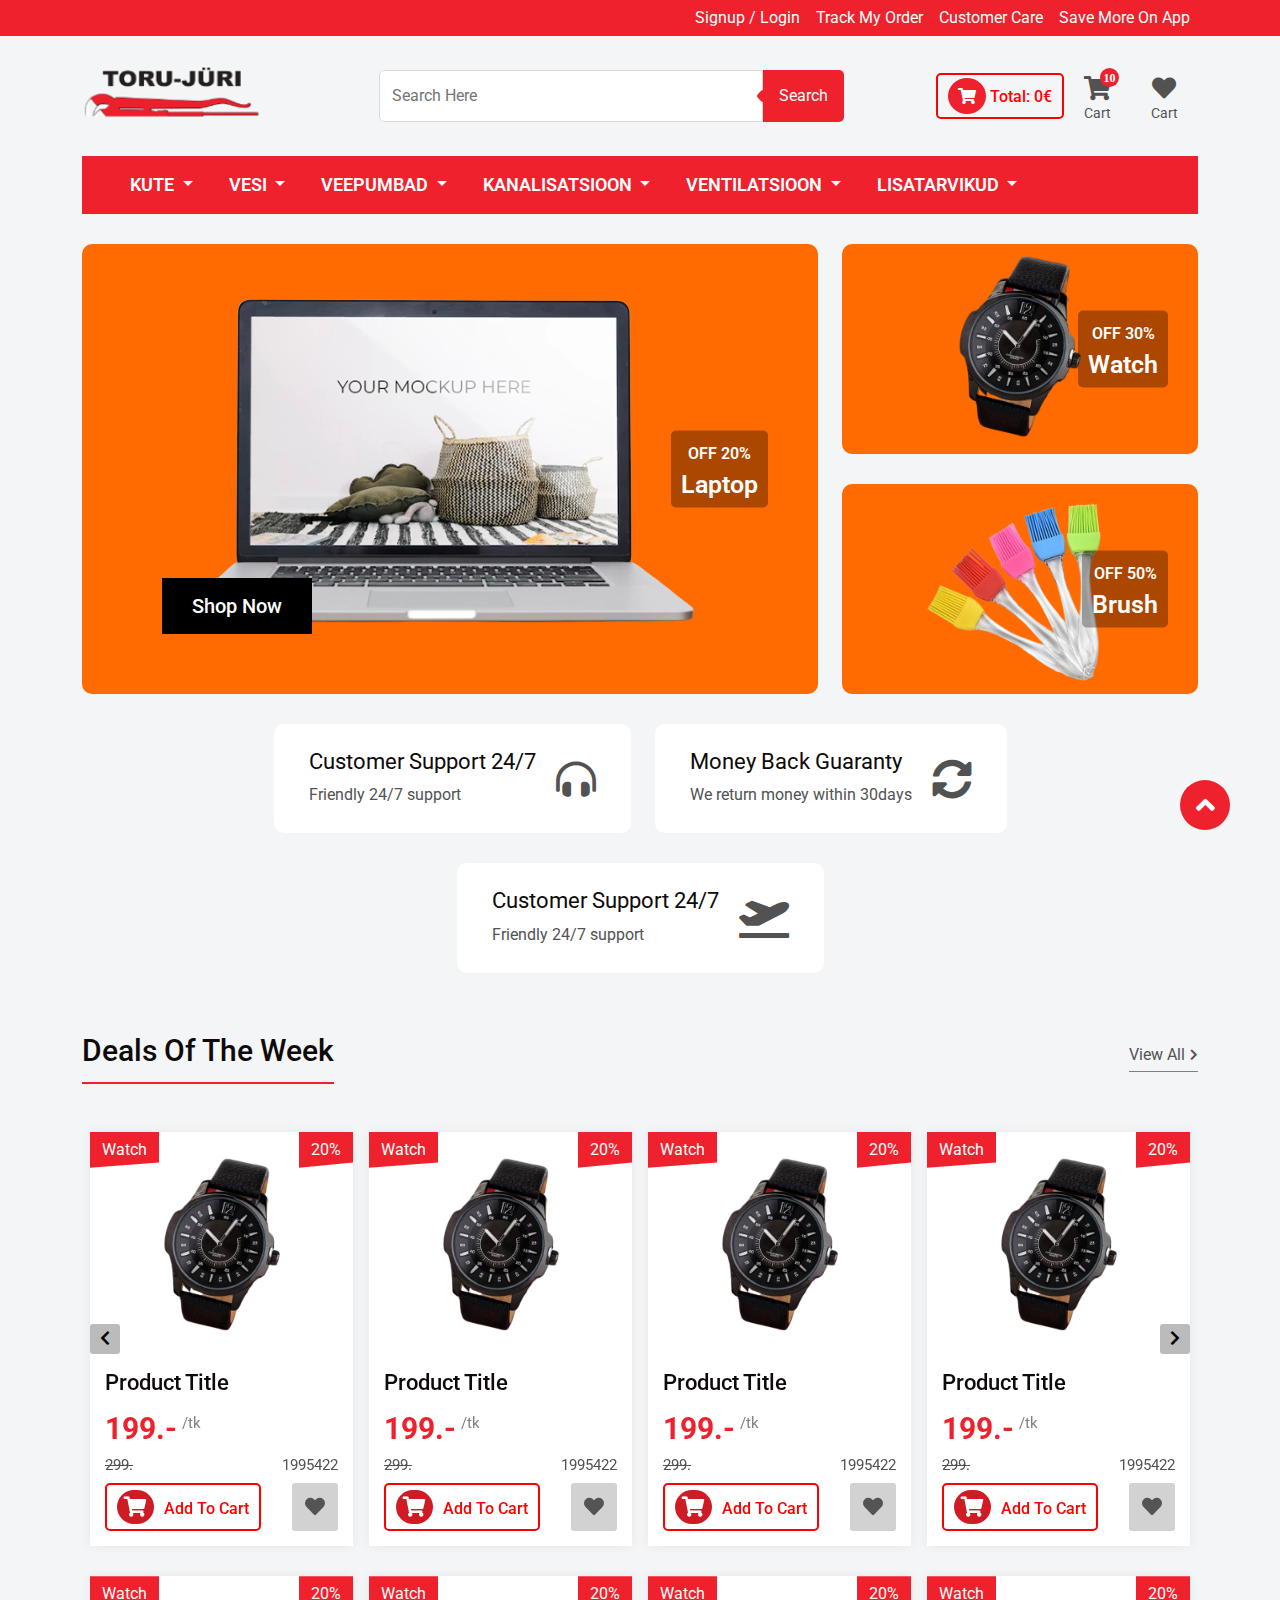
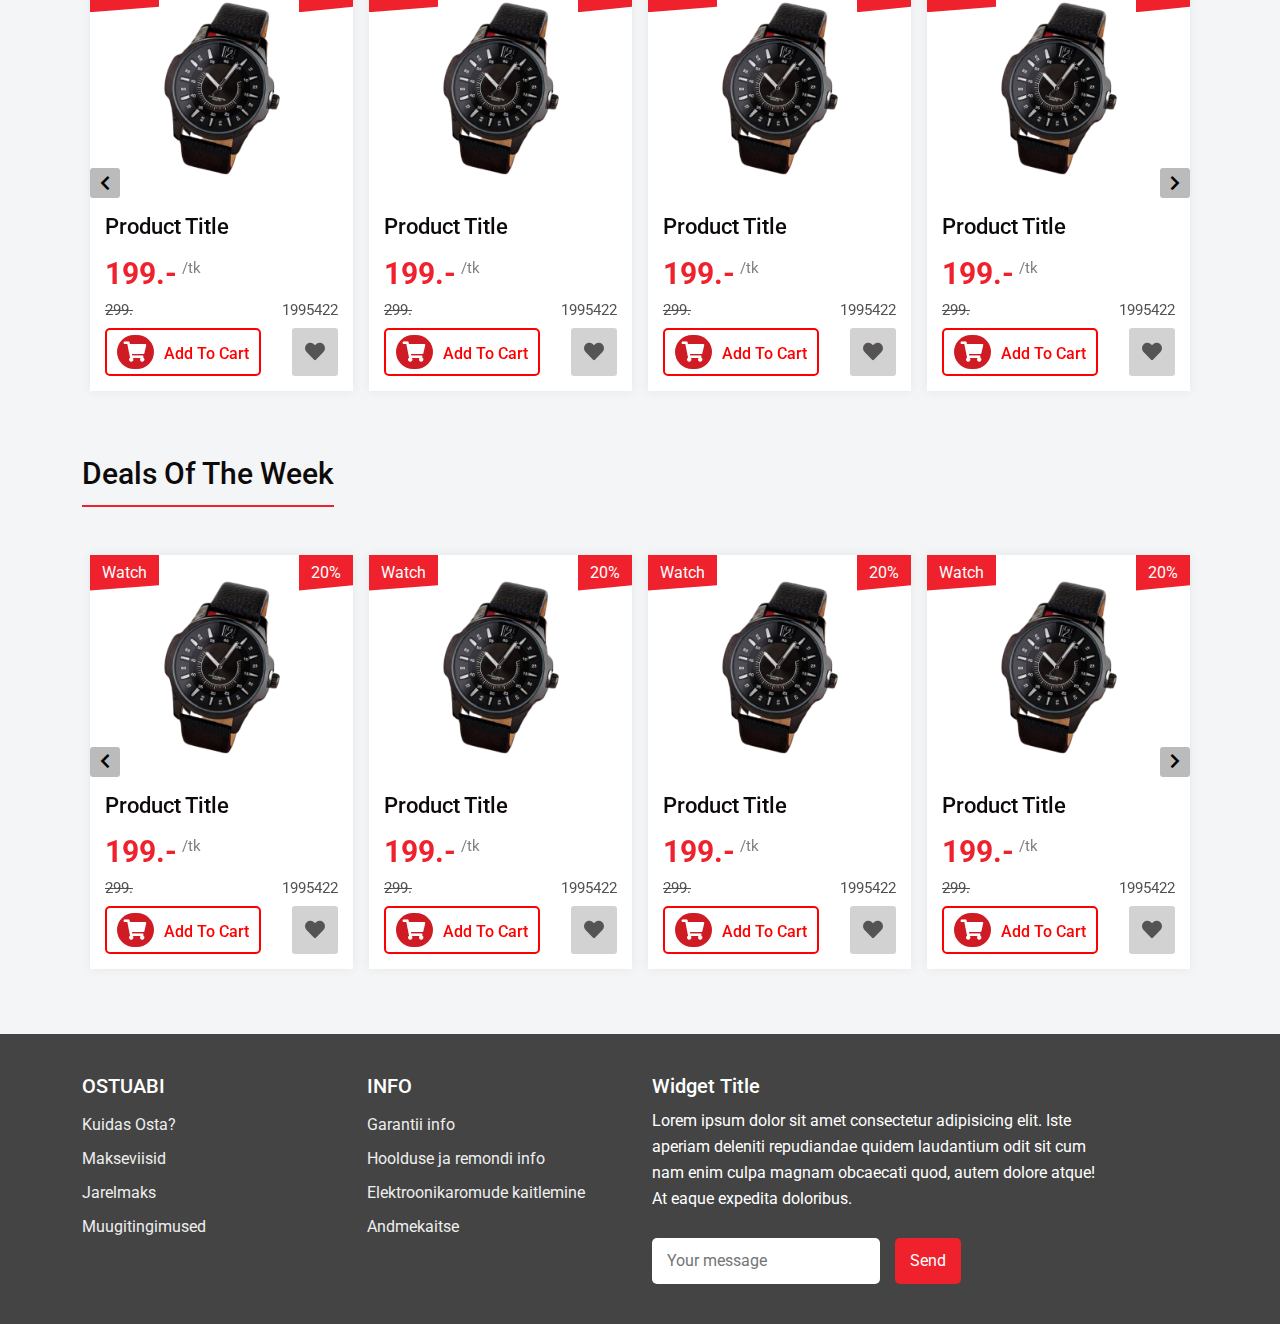
<file: index.html>
<!DOCTYPE html>
<html lang="en">
  <head>
    <meta charset="UTF-8" />
    <meta http-equiv="X-UA-Compatible" content="IE=edge"/>
    <meta name="viewport" content="width=device-width, initial-scale=1.0" />
    <title>E-Commerce</title>
    <link rel="stylesheet" href="assets/css/bootstrap.min.css"/>
    <link rel="stylesheet" href="assets/css/all.min.css"/>
    <link rel="stylesheet" href="assets/css/slick.css">
    <!-- Main CSS -->
    <link rel="stylesheet" href="assets/css/style.css"/>
  </head>

  <body>

    <!-- Scrollbar buttom to top start -->
    <div class="scrollbar">
      <a href="#"><i class="fas fa-angle-up"></i></a>
    </div>
    <!-- Scrollbar buttom to top end -->
<!-- ================================ -->
    <!-- top header start -->
    <div class="top-header">
      <div class="container">
        <div class="row">
          <div class="col-lg-12">
            <ul class="top-header-menu">
              <li class="top-h-menu-item">
                <a href="#">Signup / Login</a>
              </li>
              <li class="top-h-menu-item">
                <a href="#">Track My Order</a>
              </li>
              <li class="top-h-menu-item">
                <a href="#">Customer Care</a>
              </li>
              <li class="top-h-menu-item">
                <a href="#">Save More On App</a>
              </li>
            </ul>
          </div>
        </div>
      </div>
    </div>
    <!-- top header end -->
    <!-- ======================== -->
    <!-- header search menu start -->
    <div class="header-search-menu">
      <div class="container">
        <div class="header-search-menu-content">
          <a href="index.html" class="brand-logo">
            <img src="assets/images/logo.png" alt="Brand Logo" />
          </a>
          <div class="search-area">
            <input class="search-inp" type="text" placeholder="Search Here" />
            <button type="submit">Search</button>
          </div>
          <div class="cart-area">

            <a href="#" class="product-cart-button" tabindex="0">
              <i class="fas fa-shopping-cart"></i>
              <span class="cart-text">Total: 0€</span>
            </a>


            <a href="#" class="cart-icon">
              <i class="fas fa-shopping-cart">
                <span class="cart-count">10</span>
              </i>
              <span class="cart-title">cart</span>
            </a>
            <a href="#" class="wish-icon">
              <i class="fas fa-heart"></i>
              <span class="wish-title">cart</span>
            </a>
          </div>
        </div>
      </div>
    </div>
    <!-- header search menu end -->
    <!-- ======================== -->
    <!-- main nav menu start -->
    <div class="main-nav-wrapper">
        <div class="container">
            <nav class="navbar navbar-expand-lg main-nav-menu navbar-light">
              <button class="navbar-toggler" type="button" data-bs-toggle="collapse" data-bs-target="#navbarSupportedContent" aria-controls="navbarSupportedContent" aria-expanded="false" aria-label="Toggle navigation">
                <span class="navbar-toggler-icon">
                </span>
              </button>
            <div class="collapse navbar-collapse" id="navbarSupportedContent">
                <ul class="navbar-nav mb-2 mb-lg-0">
                <li class="nav-item dropdown">
                    <a class="nav-link dropdown-toggle" href="#" id="navbarDropdown" role="button" data-bs-toggle="dropdown" aria-expanded="false">
                    KUTE
                    </a>
                    <ul class="dropdown-menu" aria-labelledby="navbarDropdown">
                    <li><a class="dropdown-item" href="#">Action</a></li>
                    <li><a class="dropdown-item" href="#">Another action</a></li>
                    </ul>
                </li>
                    <li class="nav-item dropdown">
                    <a class="nav-link dropdown-toggle" href="#" id="navbarDropdown" role="button" data-bs-toggle="dropdown" aria-expanded="false">
                    VESI
                    </a>
                    <ul class="dropdown-menu" aria-labelledby="navbarDropdown">
                    <li><a class="dropdown-item" href="#">Action</a></li>
                    <li><a class="dropdown-item" href="#">Another action</a></li>
                    </ul>
                </li>
                <li class="nav-item dropdown">
                    <a class="nav-link dropdown-toggle" href="#" id="navbarDropdown" role="button" data-bs-toggle="dropdown" aria-expanded="false">
                    VEEPUMBAD
                    </a>
                    <ul class="dropdown-menu" aria-labelledby="navbarDropdown">
                    <li><a class="dropdown-item" href="#">Action</a></li>
                    <li><a class="dropdown-item" href="#">Another action</a></li>
                    </ul>
                </li>
                <li class="nav-item dropdown">
                    <a class="nav-link dropdown-toggle" href="#" id="navbarDropdown" role="button" data-bs-toggle="dropdown" aria-expanded="false">
                    KANALISATSIOON
                    </a>
                    <ul class="dropdown-menu" aria-labelledby="navbarDropdown">
                    <li><a class="dropdown-item" href="#">Action</a></li>
                    <li><a class="dropdown-item" href="#">Another action</a></li>
                    </ul>
                </li>
                <li class="nav-item dropdown">
                    <a class="nav-link dropdown-toggle" href="#" id="navbarDropdown" role="button" data-bs-toggle="dropdown" aria-expanded="false">
                    VENTILATSIOON
                    </a>
                    <ul class="dropdown-menu" aria-labelledby="navbarDropdown">
                    <li><a class="dropdown-item" href="#">Action</a></li>
                    <li><a class="dropdown-item" href="#">Another action</a></li>
                    </ul>
                </li>
                <li class="nav-item dropdown">
                    <a class="nav-link dropdown-toggle" href="#" id="navbarDropdown" role="button" data-bs-toggle="dropdown" aria-expanded="false">
                    LISATARVIKUD
                    </a>
                    <ul class="dropdown-menu" aria-labelledby="navbarDropdown">
                    <li><a class="dropdown-item" href="#">Action</a></li>
                    <li><a class="dropdown-item" href="#">Another action</a></li>
                    </ul>
                </li>
                </ul>
            </div>
            </div>
            </nav>
        </div>
    </div>
    <!-- main nav menu end -->
    <!-- ======================== -->
    <!-- banner start -->
    <div class="banner-area">
      <div class="container">
        <div class="row">
          <div class="col-md-8 col-lg-8 banner-left-wrapper">
            <div class="banner-left">
              <a href="product_page.html" class="banner-left-img">
                <img src="assets/images/banner/b-left.png" alt="Banner Left Img">
              </a>
              <span class="banner-img-content">
                <span class="discount">
                  Off 20%
                </span>
                <span class="product-name">
                  Laptop
                </span>
              </span>
              <div class="banner-btn">
                <a href="product_page.html">Shop Now</a>
              </div>
            </div>
          </div>
          <div class="col-md-4 col-lg-4">
            <div class="banner-right">
              <div class="banner-right-img">
                <a href="product_page.html">
                  <img src="assets/images/banner/watch.png" alt="Watch">
                </a>
                <span class="banner-img-content">
                  <span class="discount">
                    Off 30%
                  </span>
                  <span class="product-name">
                    Watch
                  </span>
                </span>
              </div>
              <div class="banner-right-img">
                <a href="product_page.html">
                  <img src="assets/images/banner/br-1.png" alt="Brush">
                </a>
                <span class="banner-img-content">
                  <span class="discount">
                    Off 50%
                  </span>
                  <span class="product-name">
                    Brush
                  </span>
                </span>
              </div>
            </div>
          </div>
        </div>
      </div>
    </div>
    <!-- banner end -->
    <!-- ======================== -->
    <!-- cta start -->
    <div class="cta-area">
      <div class="container">
        <div class="cta-content-wrapper">
          <div class="cta-single-item">
            <div class="cta-text">
              <h4 class="cta-title">Customer Support 24/7</h4>
              <span class="cta-subtitle">Friendly 24/7 support</span>
            </div>
            <div class="cta-icon">
              <i class="fas fa-headphones-alt"></i>
            </div>
          </div>
          <div class="cta-single-item">
            <div class="cta-text">
              <h4 class="cta-title">Money Back Guaranty</h4>
              <span class="cta-subtitle">We return money within 30days</span>
            </div>
            <div class="cta-icon">
              <i class="fas fa-sync-alt"></i>
            </div>
          </div>
          <div class="cta-single-item">
            <div class="cta-text">
              <h4 class="cta-title">Customer Support 24/7</h4>
              <span class="cta-subtitle">Friendly 24/7 support</span>
            </div>
            <div class="cta-icon">
              <i class="fas fa-plane-departure"></i>
            </div>
          </div>
        </div>
      </div>
    </div>
    <!-- cta end -->
    <!-- ======================== -->
    <!-- product area start -->
    <div class="product-area">
      <div class="container">
        <div class="product-title-area">
          <h2 class="product-cate-title">Deals Of The Week</h2>
          <a href="#" class="view-all-btn">
            View All
            <i class="fas fa-chevron-right"></i>
          </a>
        </div>
        <div class="product-list product-slider">
          <div class="single-product-wrapper">
            <div class="single-product">
              <span class="product-name">Watch</span>
              <span class="product-dis">20%</span>
              <a href="product_page.html" class="product-img">
                <img src="assets/images/banner/watch.png" alt="Watch">
              </a>
              <h3 class="prod-title">product title</h3>
              <div class="product-price">
                199.-
                <span class="p-price-currency">/tk</span>
              </div>
              <div class="product-price-off">
                <del class="off-price">299.</del>
                <span class="product-id">1995422</span>
              </div>
              <div class="product-cart-wish">
                <a href="product_page.html" class="product-cart-button">
                  <i class="fas fa-shopping-cart"></i>
                  <span class="cart-text">Add To Cart</span>
                </a>
                <a href="#" class="product-wish-btn">
                  <i class="fas fa-heart"></i>
                </a>
              </div>
            </div>
            
          </div>
          <div class="single-product-wrapper">
            <div class="single-product">
              <span class="product-name">Watch</span>
              <span class="product-dis">20%</span>
              <a href="product_page.html" class="product-img">
                <img src="assets/images/banner/watch.png" alt="Watch">
              </a>
              <h3 class="prod-title">product title</h3>
              <div class="product-price">
                199.-
                <span class="p-price-currency">/tk</span>
              </div>
              <div class="product-price-off">
                <del class="off-price">299.</del>
                <span class="product-id">1995422</span>
              </div>
              <div class="product-cart-wish">
                <a href="product_page.html" class="product-cart-button">
                  <i class="fas fa-shopping-cart"></i>
                  <span class="cart-text">Add To Cart</span>
                </a>
                <a href="#" class="product-wish-btn">
                  <i class="fas fa-heart"></i>
                </a>
              </div>
            </div>
            
          </div>
          <div class="single-product-wrapper">
            <div class="single-product">
              <span class="product-name">Watch</span>
              <span class="product-dis">20%</span>
              <a href="#" class="product-img">
                <img src="assets/images/banner/watch.png" alt="Watch">
              </a>
              <h3 class="prod-title">product title</h3>
              <div class="product-price">
                199.-
                <span class="p-price-currency">/tk</span>
              </div>
              <div class="product-price-off">
                <del class="off-price">299.</del>
                <span class="product-id">1995422</span>
              </div>
              <div class="product-cart-wish">
                <a href="#" class="product-cart-button">
                  <i class="fas fa-shopping-cart"></i>
                  <span class="cart-text">Add To Cart</span>
                </a>
                <a href="#" class="product-wish-btn">
                  <i class="fas fa-heart"></i>
                </a>
              </div>
            </div>
            
          </div>
          <div class="single-product-wrapper">
            <div class="single-product">
              <span class="product-name">Watch</span>
              <span class="product-dis">20%</span>
              <a href="#" class="product-img">
                <img src="assets/images/banner/watch.png" alt="Watch">
              </a>
              <h3 class="prod-title">product title</h3>
              <div class="product-price">
                199.-
                <span class="p-price-currency">/tk</span>
              </div>
              <div class="product-price-off">
                <del class="off-price">299.</del>
                <span class="product-id">1995422</span>
              </div>
              <div class="product-cart-wish">
                <a href="#" class="product-cart-button">
                  <i class="fas fa-shopping-cart"></i>
                  <span class="cart-text">Add To Cart</span>
                </a>
                <a href="#" class="product-wish-btn">
                  <i class="fas fa-heart"></i>
                </a>
              </div>
            </div>
            
          </div>
          <div class="single-product-wrapper">
            <div class="single-product">
              <span class="product-name">Watch</span>
              <span class="product-dis">20%</span>
              <a href="#" class="product-img">
                <img src="assets/images/banner/watch.png" alt="Watch">
              </a>
              <h3 class="prod-title">product title</h3>
              <div class="product-price">
                199.-
                <span class="p-price-currency">/tk</span>
              </div>
              <div class="product-price-off">
                <del class="off-price">299.</del>
                <span class="product-id">1995422</span>
              </div>
              <div class="product-cart-wish">
                <a href="#" class="product-cart-button">
                  <i class="fas fa-shopping-cart"></i>
                  <span class="cart-text">Add To Cart</span>
                </a>
                <a href="#" class="product-wish-btn">
                  <i class="fas fa-heart"></i>
                </a>
              </div>
            </div>
            
          </div>
          <div class="single-product-wrapper">
            <div class="single-product">
              <span class="product-name">Watch</span>
              <span class="product-dis">20%</span>
              <a href="#" class="product-img">
                <img src="assets/images/banner/watch.png" alt="Watch">
              </a>
              <h3 class="prod-title">product title</h3>
              <div class="product-price">
                199.-
                <span class="p-price-currency">/tk</span>
              </div>
              <div class="product-price-off">
                <del class="off-price">299.</del>
                <span class="product-id">1995422</span>
              </div>
              <div class="product-cart-wish">
                <a href="#" class="product-cart-button">
                  <i class="fas fa-shopping-cart"></i>
                  <span class="cart-text">Add To Cart</span>
                </a>
                <a href="#" class="product-wish-btn">
                  <i class="fas fa-heart"></i>
                </a>
              </div>
            </div>
            
          </div>

        </div>

        <div class="product-list product-slider">
          <div class="single-product-wrapper">
            <div class="single-product">
              <span class="product-name">Watch</span>
              <span class="product-dis">20%</span>
              <a href="#" class="product-img">
                <img src="assets/images/banner/watch.png" alt="Watch">
              </a>
              <h3 class="prod-title">product title</h3>
              <div class="product-price">
                199.-
                <span class="p-price-currency">/tk</span>
              </div>
              <div class="product-price-off">
                <del class="off-price">299.</del>
                <span class="product-id">1995422</span>
              </div>
              <div class="product-cart-wish">
                <a href="#" class="product-cart-button">
                  <i class="fas fa-shopping-cart"></i>
                  <span class="cart-text">Add To Cart</span>
                </a>
                <a href="#" class="product-wish-btn">
                  <i class="fas fa-heart"></i>
                </a>
              </div>
            </div>
            
          </div>
          <div class="single-product-wrapper">
            <div class="single-product">
              <span class="product-name">Watch</span>
              <span class="product-dis">20%</span>
              <a href="#" class="product-img">
                <img src="assets/images/banner/watch.png" alt="Watch">
              </a>
              <h3 class="prod-title">product title</h3>
              <div class="product-price">
                199.-
                <span class="p-price-currency">/tk</span>
              </div>
              <div class="product-price-off">
                <del class="off-price">299.</del>
                <span class="product-id">1995422</span>
              </div>
              <div class="product-cart-wish">
                <a href="#" class="product-cart-button">
                  <i class="fas fa-shopping-cart"></i>
                  <span class="cart-text">Add To Cart</span>
                </a>
                <a href="#" class="product-wish-btn">
                  <i class="fas fa-heart"></i>
                </a>
              </div>
            </div>
            
          </div>
          <div class="single-product-wrapper">
            <div class="single-product">
              <span class="product-name">Watch</span>
              <span class="product-dis">20%</span>
              <a href="#" class="product-img">
                <img src="assets/images/banner/watch.png" alt="Watch">
              </a>
              <h3 class="prod-title">product title</h3>
              <div class="product-price">
                199.-
                <span class="p-price-currency">/tk</span>
              </div>
              <div class="product-price-off">
                <del class="off-price">299.</del>
                <span class="product-id">1995422</span>
              </div>
              <div class="product-cart-wish">
                <a href="#" class="product-cart-button">
                  <i class="fas fa-shopping-cart"></i>
                  <span class="cart-text">Add To Cart</span>
                </a>
                <a href="#" class="product-wish-btn">
                  <i class="fas fa-heart"></i>
                </a>
              </div>
            </div>
            
          </div>
          <div class="single-product-wrapper">
            <div class="single-product">
              <span class="product-name">Watch</span>
              <span class="product-dis">20%</span>
              <a href="#" class="product-img">
                <img src="assets/images/banner/watch.png" alt="Watch">
              </a>
              <h3 class="prod-title">product title</h3>
              <div class="product-price">
                199.-
                <span class="p-price-currency">/tk</span>
              </div>
              <div class="product-price-off">
                <del class="off-price">299.</del>
                <span class="product-id">1995422</span>
              </div>
              <div class="product-cart-wish">
                <a href="#" class="product-cart-button">
                  <i class="fas fa-shopping-cart"></i>
                  <span class="cart-text">Add To Cart</span>
                </a>
                <a href="#" class="product-wish-btn">
                  <i class="fas fa-heart"></i>
                </a>
              </div>
            </div>
            
          </div>
          <div class="single-product-wrapper">
            <div class="single-product">
              <span class="product-name">Watch</span>
              <span class="product-dis">20%</span>
              <a href="#" class="product-img">
                <img src="assets/images/banner/watch.png" alt="Watch">
              </a>
              <h3 class="prod-title">product title</h3>
              <div class="product-price">
                199.-
                <span class="p-price-currency">/tk</span>
              </div>
              <div class="product-price-off">
                <del class="off-price">299.</del>
                <span class="product-id">1995422</span>
              </div>
              <div class="product-cart-wish">
                <a href="#" class="product-cart-button">
                  <i class="fas fa-shopping-cart"></i>
                  <span class="cart-text">Add To Cart</span>
                </a>
                <a href="#" class="product-wish-btn">
                  <i class="fas fa-heart"></i>
                </a>
              </div>
            </div>
            
          </div>
          <div class="single-product-wrapper">
            <div class="single-product">
              <span class="product-name">Watch</span>
              <span class="product-dis">20%</span>
              <a href="#" class="product-img">
                <img src="assets/images/banner/watch.png" alt="Watch">
              </a>
              <h3 class="prod-title">product title</h3>
              <div class="product-price">
                199.-
                <span class="p-price-currency">/tk</span>
              </div>
              <div class="product-price-off">
                <del class="off-price">299.</del>
                <span class="product-id">1995422</span>
              </div>
              <div class="product-cart-wish">
                <a href="#" class="product-cart-button">
                  <i class="fas fa-shopping-cart"></i>
                  <span class="cart-text">Add To Cart</span>
                </a>
                <a href="#" class="product-wish-btn">
                  <i class="fas fa-heart"></i>
                </a>
              </div>
            </div>
            
          </div>
        </div>
        <!-- another product slider -->
        <div class="product-title-area second-product-area">
          <h2 class="product-cate-title">Deals Of The Week</h2>
        </div>

        <div class="product-list product-slider">
          <div class="single-product-wrapper">
            <div class="single-product">
              <span class="product-name">Watch</span>
              <span class="product-dis">20%</span>
              <a href="#" class="product-img">
                <img src="assets/images/banner/watch.png" alt="Watch">
              </a>
              <h3 class="prod-title">product title</h3>
              <div class="product-price">
                199.-
                <span class="p-price-currency">/tk</span>
              </div>
              <div class="product-price-off">
                <del class="off-price">299.</del>
                <span class="product-id">1995422</span>
              </div>
              <div class="product-cart-wish">
                <a href="#" class="product-cart-button">
                  <i class="fas fa-shopping-cart"></i>
                  <span class="cart-text">Add To Cart</span>
                </a>
                <a href="#" class="product-wish-btn">
                  <i class="fas fa-heart"></i>
                </a>
              </div>
            </div>
            
          </div>
          <div class="single-product-wrapper">
            <div class="single-product">
              <span class="product-name">Watch</span>
              <span class="product-dis">20%</span>
              <a href="#" class="product-img">
                <img src="assets/images/banner/watch.png" alt="Watch">
              </a>
              <h3 class="prod-title">product title</h3>
              <div class="product-price">
                199.-
                <span class="p-price-currency">/tk</span>
              </div>
              <div class="product-price-off">
                <del class="off-price">299.</del>
                <span class="product-id">1995422</span>
              </div>
              <div class="product-cart-wish">
                <a href="#" class="product-cart-button">
                  <i class="fas fa-shopping-cart"></i>
                  <span class="cart-text">Add To Cart</span>
                </a>
                <a href="#" class="product-wish-btn">
                  <i class="fas fa-heart"></i>
                </a>
              </div>
            </div>
            
          </div>
          <div class="single-product-wrapper">
            <div class="single-product">
              <span class="product-name">Watch</span>
              <span class="product-dis">20%</span>
              <a href="#" class="product-img">
                <img src="assets/images/banner/watch.png" alt="Watch">
              </a>
              <h3 class="prod-title">product title</h3>
              <div class="product-price">
                199.-
                <span class="p-price-currency">/tk</span>
              </div>
              <div class="product-price-off">
                <del class="off-price">299.</del>
                <span class="product-id">1995422</span>
              </div>
              <div class="product-cart-wish">
                <a href="#" class="product-cart-button">
                  <i class="fas fa-shopping-cart"></i>
                  <span class="cart-text">Add To Cart</span>
                </a>
                <a href="#" class="product-wish-btn">
                  <i class="fas fa-heart"></i>
                </a>
              </div>
            </div>
            
          </div>
          <div class="single-product-wrapper">
            <div class="single-product">
              <span class="product-name">Watch</span>
              <span class="product-dis">20%</span>
              <a href="#" class="product-img">
                <img src="assets/images/banner/watch.png" alt="Watch">
              </a>
              <h3 class="prod-title">product title</h3>
              <div class="product-price">
                199.-
                <span class="p-price-currency">/tk</span>
              </div>
              <div class="product-price-off">
                <del class="off-price">299.</del>
                <span class="product-id">1995422</span>
              </div>
              <div class="product-cart-wish">
                <a href="#" class="product-cart-button">
                  <i class="fas fa-shopping-cart"></i>
                  <span class="cart-text">Add To Cart</span>
                </a>
                <a href="#" class="product-wish-btn">
                  <i class="fas fa-heart"></i>
                </a>
              </div>
            </div>
            
          </div>
          <div class="single-product-wrapper">
            <div class="single-product">
              <span class="product-name">Watch</span>
              <span class="product-dis">20%</span>
              <a href="#" class="product-img">
                <img src="assets/images/banner/watch.png" alt="Watch">
              </a>
              <h3 class="prod-title">product title</h3>
              <div class="product-price">
                199.-
                <span class="p-price-currency">/tk</span>
              </div>
              <div class="product-price-off">
                <del class="off-price">299.</del>
                <span class="product-id">1995422</span>
              </div>
              <div class="product-cart-wish">
                <a href="#" class="product-cart-button">
                  <i class="fas fa-shopping-cart"></i>
                  <span class="cart-text">Add To Cart</span>
                </a>
                <a href="#" class="product-wish-btn">
                  <i class="fas fa-heart"></i>
                </a>
              </div>
            </div>
            
          </div>
          <div class="single-product-wrapper">
            <div class="single-product">
              <span class="product-name">Watch</span>
              <span class="product-dis">20%</span>
              <a href="#" class="product-img">
                <img src="assets/images/banner/watch.png" alt="Watch">
              </a>
              <h3 class="prod-title">product title</h3>
              <div class="product-price">
                199.-
                <span class="p-price-currency">/tk</span>
              </div>
              <div class="product-price-off">
                <del class="off-price">299.</del>
                <span class="product-id">1995422</span>
              </div>
              <div class="product-cart-wish">
                <a href="#" class="product-cart-button">
                  <i class="fas fa-shopping-cart"></i>
                  <span class="cart-text">Add To Cart</span>
                </a>
                <a href="#" class="product-wish-btn">
                  <i class="fas fa-heart"></i>
                </a>
              </div>
            </div>
            
          </div>
          <div class="single-product-wrapper">
            <div class="single-product">
              <span class="product-name">Watch</span>
              <span class="product-dis">20%</span>
              <a href="#" class="product-img">
                <img src="assets/images/banner/watch.png" alt="Watch">
              </a>
              <h3 class="prod-title">product title</h3>
              <div class="product-price">
                199.-
                <span class="p-price-currency">/tk</span>
              </div>
              <div class="product-price-off">
                <del class="off-price">299.</del>
                <span class="product-id">1995422</span>
              </div>
              <div class="product-cart-wish">
                <a href="#" class="product-cart-button">
                  <i class="fas fa-shopping-cart"></i>
                  <span class="cart-text">Add To Cart</span>
                </a>
                <a href="#" class="product-wish-btn">
                  <i class="fas fa-heart"></i>
                </a>
              </div>
            </div>
            
          </div>
        </div>

      </div>
    </div>
    <!-- product area end -->
    <!-- ======================== -->
    <!-- footer  start -->
    <div class="footer">
      <div class="container">
        <div class="row">
          <div class="col-md-3 col-sm-6 col-lg-3">
            <div class="footer-widget">
              <h4 class="f-widget-title">OSTUABI</h4>
              <ul>
                <li>
                  <a href="#" class="f-widget-link">Kuidas Osta?</a>
                </li>
                <li>
                  <a href="#" class="f-widget-link">Makseviisid</a>
                </li>
                <li>
                  <a href="#" class="f-widget-link">Jarelmaks</a>
                </li>
                <li>
                  <a href="#" class="f-widget-link">Muugitingimused</a>
                </li>
              </ul>
            </div>
          </div>
          <div class="col-md-3 col-sm-6 col-lg-3">
            <div class="footer-widget">
              <h4 class="f-widget-title">INFO</h4>
              <ul>
                <li>
                  <a href="#" class="f-widget-link">Garantii info</a>
                </li>
                <li>
                  <a href="#" class="f-widget-link">Hoolduse ja remondi info</a>
                </li>
                <li>
                  <a href="#" class="f-widget-link">Elektroonikaromude kaitlemine</a>
                </li>
                <li>
                  <a href="#" class="f-widget-link">Andmekaitse</a>
                </li>
              </ul>
            </div>
          </div>
          <div class="col-md-6 col-sm-12 col-lg-5">
            <div class="footer-widget">
              <h4 class="f-widget-title">widget title</h4>
              <p class="f-widget-desc">
                Lorem ipsum dolor sit amet consectetur adipisicing elit. Iste aperiam deleniti repudiandae quidem laudantium odit sit cum nam enim culpa magnam obcaecati quod, autem dolore atque! At eaque expedita doloribus.
              </p>
              <form class="f-widget-form">
                <input type="text" placeholder="Your message"> <button type="submit">Send</button>
              </form>
            </div>
          </div>
        </div>
      </div>
    </div>
    <!-- footer  end -->

    
    <script src="assets/js/jquery3.6.0.min.js"></script>
    <script src="assets/js/bootstrap.bundle.min.js"></script>
    <script src="assets/js/slick.min.js"></script>
    <script src="assets/js/custom.js"></script>
  </body>
</html>
</file>
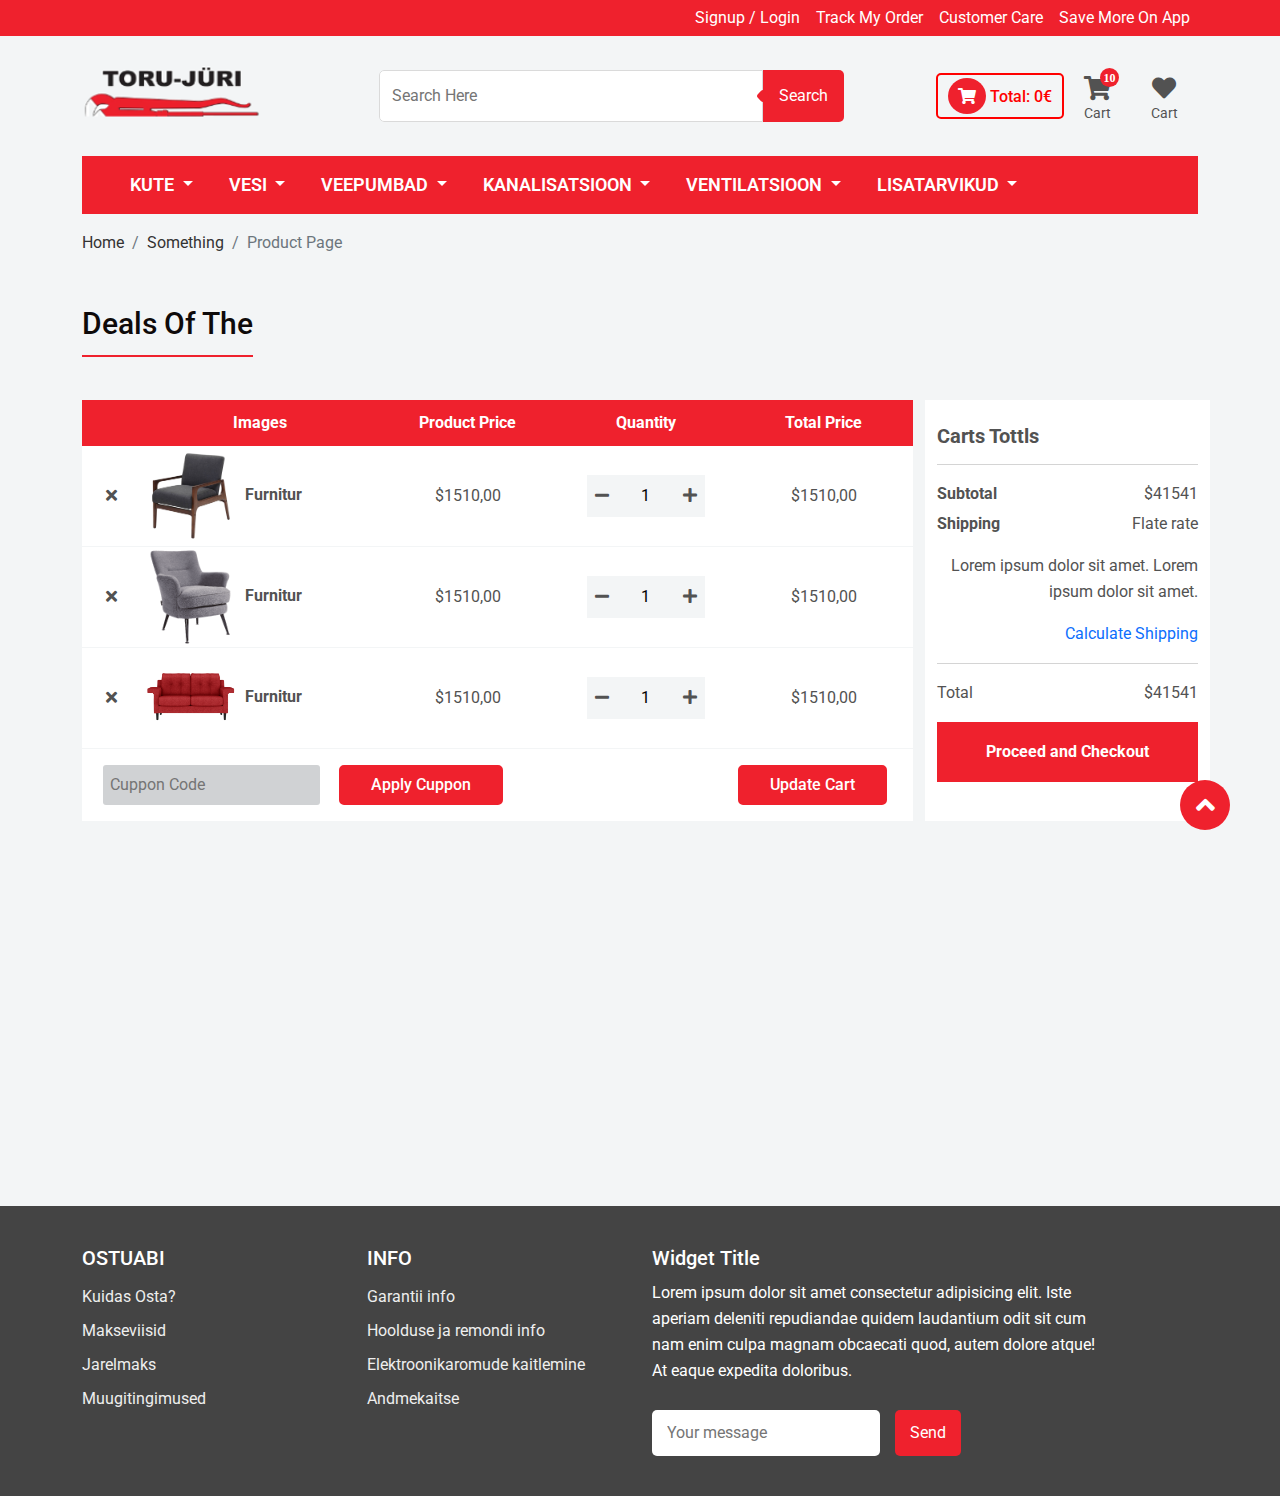
<file: cart_page.html>
<!DOCTYPE html>
<html lang="en">

<head>
  <meta charset="UTF-8" />
  <meta http-equiv="X-UA-Compatible" content="IE=edge" />
  <meta name="viewport" content="width=device-width, initial-scale=1.0" />
  <title>E-Commerce</title>
  <link rel="stylesheet" href="assets/css/bootstrap.min.css" />
  <link rel="stylesheet" href="assets/css/all.min.css" />
  <link rel="stylesheet" href="assets/css/slick.css">
  <!-- Main CSS -->
  <link rel="stylesheet" href="assets/css/style.css" />
</head>

<body>

  <!-- Scrollbar buttom to top start -->
  <div class="scrollbar">
    <a href="#"><i class="fas fa-angle-up"></i></a>
  </div>
  <!-- Scrollbar buttom to top end -->
  <!-- ================================ -->
  <!-- top header start -->
  <div class="top-header">
    <div class="container">
      <div class="row">
        <div class="col-lg-12">
          <ul class="top-header-menu">
            <li class="top-h-menu-item">
              <a href="#">Signup / Login</a>
            </li>
            <li class="top-h-menu-item">
              <a href="#">Track My Order</a>
            </li>
            <li class="top-h-menu-item">
              <a href="#">Customer Care</a>
            </li>
            <li class="top-h-menu-item">
              <a href="#">Save More On App</a>
            </li>
          </ul>
        </div>
      </div>
    </div>
  </div>
  <!-- top header end -->
  <!-- ======================== -->
  <!-- header search menu start -->
  <div class="header-search-menu">
    <div class="container">
      <div class="header-search-menu-content">
        <a href="index.html" class="brand-logo">
          <img src="assets/images/logo.png" alt="Brand Logo" />
        </a>
        <div class="search-area">
          <input class="search-inp" type="text" placeholder="Search Here" />
          <button type="submit">Search</button>
        </div>
        <div class="cart-area">

          <a href="#" class="product-cart-button" tabindex="0">
            <i class="fas fa-shopping-cart"></i>
            <span class="cart-text">Total: 0€</span>
          </a>


          <a href="#" class="cart-icon">
            <i class="fas fa-shopping-cart">
              <span class="cart-count">10</span>
            </i>
            <span class="cart-title">cart</span>
          </a>
          <a href="#" class="wish-icon">
            <i class="fas fa-heart"></i>
            <span class="wish-title">cart</span>
          </a>
        </div>
      </div>
    </div>
  </div>
  <!-- header search menu end -->
  <!-- ======================== -->
  <!-- main nav menu start -->
  <div class="main-nav-wrapper">
    <div class="container">
      <nav class="navbar navbar-expand-lg main-nav-menu navbar-light">
        <button class="navbar-toggler" type="button" data-bs-toggle="collapse" data-bs-target="#navbarSupportedContent"
          aria-controls="navbarSupportedContent" aria-expanded="false" aria-label="Toggle navigation">
          <span class="navbar-toggler-icon">
          </span>
        </button>
        <div class="collapse navbar-collapse" id="navbarSupportedContent">
          <ul class="navbar-nav mb-2 mb-lg-0">
            <li class="nav-item dropdown">
              <a class="nav-link dropdown-toggle" href="#" id="navbarDropdown" role="button" data-bs-toggle="dropdown"
                aria-expanded="false">
                KUTE
              </a>
              <ul class="dropdown-menu" aria-labelledby="navbarDropdown">
                <li><a class="dropdown-item" href="#">Action</a></li>
                <li><a class="dropdown-item" href="#">Another action</a></li>
              </ul>
            </li>
            <li class="nav-item dropdown">
              <a class="nav-link dropdown-toggle" href="#" id="navbarDropdown" role="button" data-bs-toggle="dropdown"
                aria-expanded="false">
                VESI
              </a>
              <ul class="dropdown-menu" aria-labelledby="navbarDropdown">
                <li><a class="dropdown-item" href="#">Action</a></li>
                <li><a class="dropdown-item" href="#">Another action</a></li>
              </ul>
            </li>
            <li class="nav-item dropdown">
              <a class="nav-link dropdown-toggle" href="#" id="navbarDropdown" role="button" data-bs-toggle="dropdown"
                aria-expanded="false">
                VEEPUMBAD
              </a>
              <ul class="dropdown-menu" aria-labelledby="navbarDropdown">
                <li><a class="dropdown-item" href="#">Action</a></li>
                <li><a class="dropdown-item" href="#">Another action</a></li>
              </ul>
            </li>
            <li class="nav-item dropdown">
              <a class="nav-link dropdown-toggle" href="#" id="navbarDropdown" role="button" data-bs-toggle="dropdown"
                aria-expanded="false">
                KANALISATSIOON
              </a>
              <ul class="dropdown-menu" aria-labelledby="navbarDropdown">
                <li><a class="dropdown-item" href="#">Action</a></li>
                <li><a class="dropdown-item" href="#">Another action</a></li>
              </ul>
            </li>
            <li class="nav-item dropdown">
              <a class="nav-link dropdown-toggle" href="#" id="navbarDropdown" role="button" data-bs-toggle="dropdown"
                aria-expanded="false">
                VENTILATSIOON
              </a>
              <ul class="dropdown-menu" aria-labelledby="navbarDropdown">
                <li><a class="dropdown-item" href="#">Action</a></li>
                <li><a class="dropdown-item" href="#">Another action</a></li>
              </ul>
            </li>
            <li class="nav-item dropdown">
              <a class="nav-link dropdown-toggle" href="#" id="navbarDropdown" role="button" data-bs-toggle="dropdown"
                aria-expanded="false">
                LISATARVIKUD
              </a>
              <ul class="dropdown-menu" aria-labelledby="navbarDropdown">
                <li><a class="dropdown-item" href="#">Action</a></li>
                <li><a class="dropdown-item" href="#">Another action</a></li>
              </ul>
            </li>
          </ul>
        </div>
    </div>
    </nav>
  </div>
  </div>
  <!-- main nav menu end -->
  <!-- ======================== -->
  <!-- ======================== -->
  <!-- breadcrumb area start -->
  <section class="breadcrumb-ara mt-3">
    <div class="container">
      <nav aria-label="breadcrumb">
        <ol class="breadcrumb">
          <li class="breadcrumb-item"><a href="index.html">Home</a></li>
          <li class="breadcrumb-item"><a href="#">Something</a></li>
          <li class="breadcrumb-item active" aria-current="page">Product Page</li>
        </ol>
      </nav>
    </div>
  </section>
  <!-- breadcrumb start end -->
  <!-- ======================== -->
  <!-- Cart area start -->
  <section class="product-cart-area" id="cart-page">
    <div class="container">
      <div class="product-area">
        <div class="product-title-area second-product-area">
          <h2 class="product-cate-title">Deals Of The</h2>
        </div>
      </div>

      <div class="row my-1">
        <div class="col-lg-9 ">
          <div class="all-active-product bg-white">
            
            <!-- table -->

            <table width="100%" class="product-table">
              <thead>
                <tr>
                  <th></th>
                  <th>Images</th>
                  <th>Product Price</th>
                  <th>Quantity</th>
                  <th>Total Price</th>
                </tr>
              </thead>
              <tbody>
                <tr>
                  <td><i class="fas fa-times"></i></td>
                  <td>
                    <div class="images-area">
                      <img src="assets/images/products/furniture1.png" alt="product">
                      <b>Furnitur</b>
                    </div>
                  </td>
                  <td>$1510,00</td>
                  <td>
                    <div class="product-quentity">
                      <span><i class="fas fa-minus"></i></span>
                      <input value="1" type="number">
                      <span><i class="fas fa-plus"></i></span>
                    </div>
                  </td>
                  <td>$1510,00</td>
                </tr>
                <tr>
                  <td><i class="fas fa-times"></i></td>
                  <td>
                    <div class="images-area">
                      <img src="assets/images/products/furniture2.png" alt="product">
                      <b>Furnitur</b>
                    </div>
                  </td>
                  <td>$1510,00</td>
                  <td>
                    <div class="product-quentity">
                      <span><i class="fas fa-minus"></i></span>
                      <input value="1" type="number">
                      <span><i class="fas fa-plus"></i></span>
                    </div>
                  </td>
                  <td>$1510,00</td>
                </tr>
                <tr>
                  <td><i class="fas fa-times"></i></td>
                  <td>
                    <div class="images-area">
                      <img src="assets/images/products/furniture3.png" alt="product">
                      <b>Furnitur</b>
                    </div>
                  </td>
                  <td>$1510,00</td>
                  <td>
                    <div class="product-quentity">
                      <span><i class="fas fa-minus"></i></span>
                      <input value="1" type="number">
                      <span><i class="fas fa-plus"></i></span>
                    </div>
                  </td>
                  <td>$1510,00</td>
                </tr>
               
              </tbody>
            </table>
            
              <div class="product-cuppon-area d-flex justify-content-between align-content-center p-3">
                <form action="#">
                  <input placeholder="Cuppon Code" type="text" name="text" id="cuppon">
                  <a type="submit" href="#">Apply Cuppon </a>
                </form>
                <div class="update-cart">
                  <a href="#">Update Cart</a>
                </div>
              </div>
            
          </div>
        </div>
        <!-- CheckOut area  -->
        <div class="col-lg-3 bg-white ">
          <div class="cart-total ml-5 py-4">
            <h5>Carts Tottls</h5>
          <hr>
          <div class="d-flex justify-content-between">
            <b>Subtotal</b>
            <span>$41541</span>
          </div>
          <div class="d-flex justify-content-between mt-1">
            <b>Shipping</b>
            <span>Flate rate</span>
          </div>
          <div class="text-end mt-3">
            <p>Lorem ipsum dolor sit amet. Lorem ipsum dolor sit amet.</p>
            <a href="#">Calculate Shipping</a>
          </div>
          <hr>
          <div class="d-flex justify-content-between">
            <span>Total</span>
            <span>$41541</span>
          </div>
          <div class="checkout-btn mt-3">
            <a href="#">Proceed and Checkout</a>
          </div>
          </div>
        </div>
      </div>


    </div>
  </section>
  <!-- Cart area end -->
  <!-- ======================== -->
  <!-- footer  start -->
  <div class="footer">
    <div class="container">
      <div class="row">
        <div class="col-md-3 col-sm-6 col-lg-3">
          <div class="footer-widget">
            <h4 class="f-widget-title">OSTUABI</h4>
            <ul>
              <li>
                <a href="#" class="f-widget-link">Kuidas Osta?</a>
              </li>
              <li>
                <a href="#" class="f-widget-link">Makseviisid</a>
              </li>
              <li>
                <a href="#" class="f-widget-link">Jarelmaks</a>
              </li>
              <li>
                <a href="#" class="f-widget-link">Muugitingimused</a>
              </li>
            </ul>
          </div>
        </div>
        <div class="col-md-3 col-sm-6 col-lg-3">
          <div class="footer-widget">
            <h4 class="f-widget-title">INFO</h4>
            <ul>
              <li>
                <a href="#" class="f-widget-link">Garantii info</a>
              </li>
              <li>
                <a href="#" class="f-widget-link">Hoolduse ja remondi info</a>
              </li>
              <li>
                <a href="#" class="f-widget-link">Elektroonikaromude kaitlemine</a>
              </li>
              <li>
                <a href="#" class="f-widget-link">Andmekaitse</a>
              </li>
            </ul>
          </div>
        </div>
        <div class="col-md-6 col-sm-12 col-lg-5">
          <div class="footer-widget">
            <h4 class="f-widget-title">widget title</h4>
            <p class="f-widget-desc">
              Lorem ipsum dolor sit amet consectetur adipisicing elit. Iste aperiam deleniti repudiandae quidem
              laudantium odit sit cum nam enim culpa magnam obcaecati quod, autem dolore atque! At eaque expedita
              doloribus.
            </p>
            <form class="f-widget-form">
              <input type="text" placeholder="Your message"> <button type="submit">Send</button>
            </form>
          </div>
        </div>
      </div>
    </div>
  </div>
  <!-- footer  end -->


  <script src="assets/js/jquery3.6.0.min.js"></script>
  <script src="assets/js/bootstrap.bundle.min.js"></script>
  <script src="assets/js/slick.min.js"></script>
  <script src="assets/js/custom.js"></script>
</body>

</html>
</file>
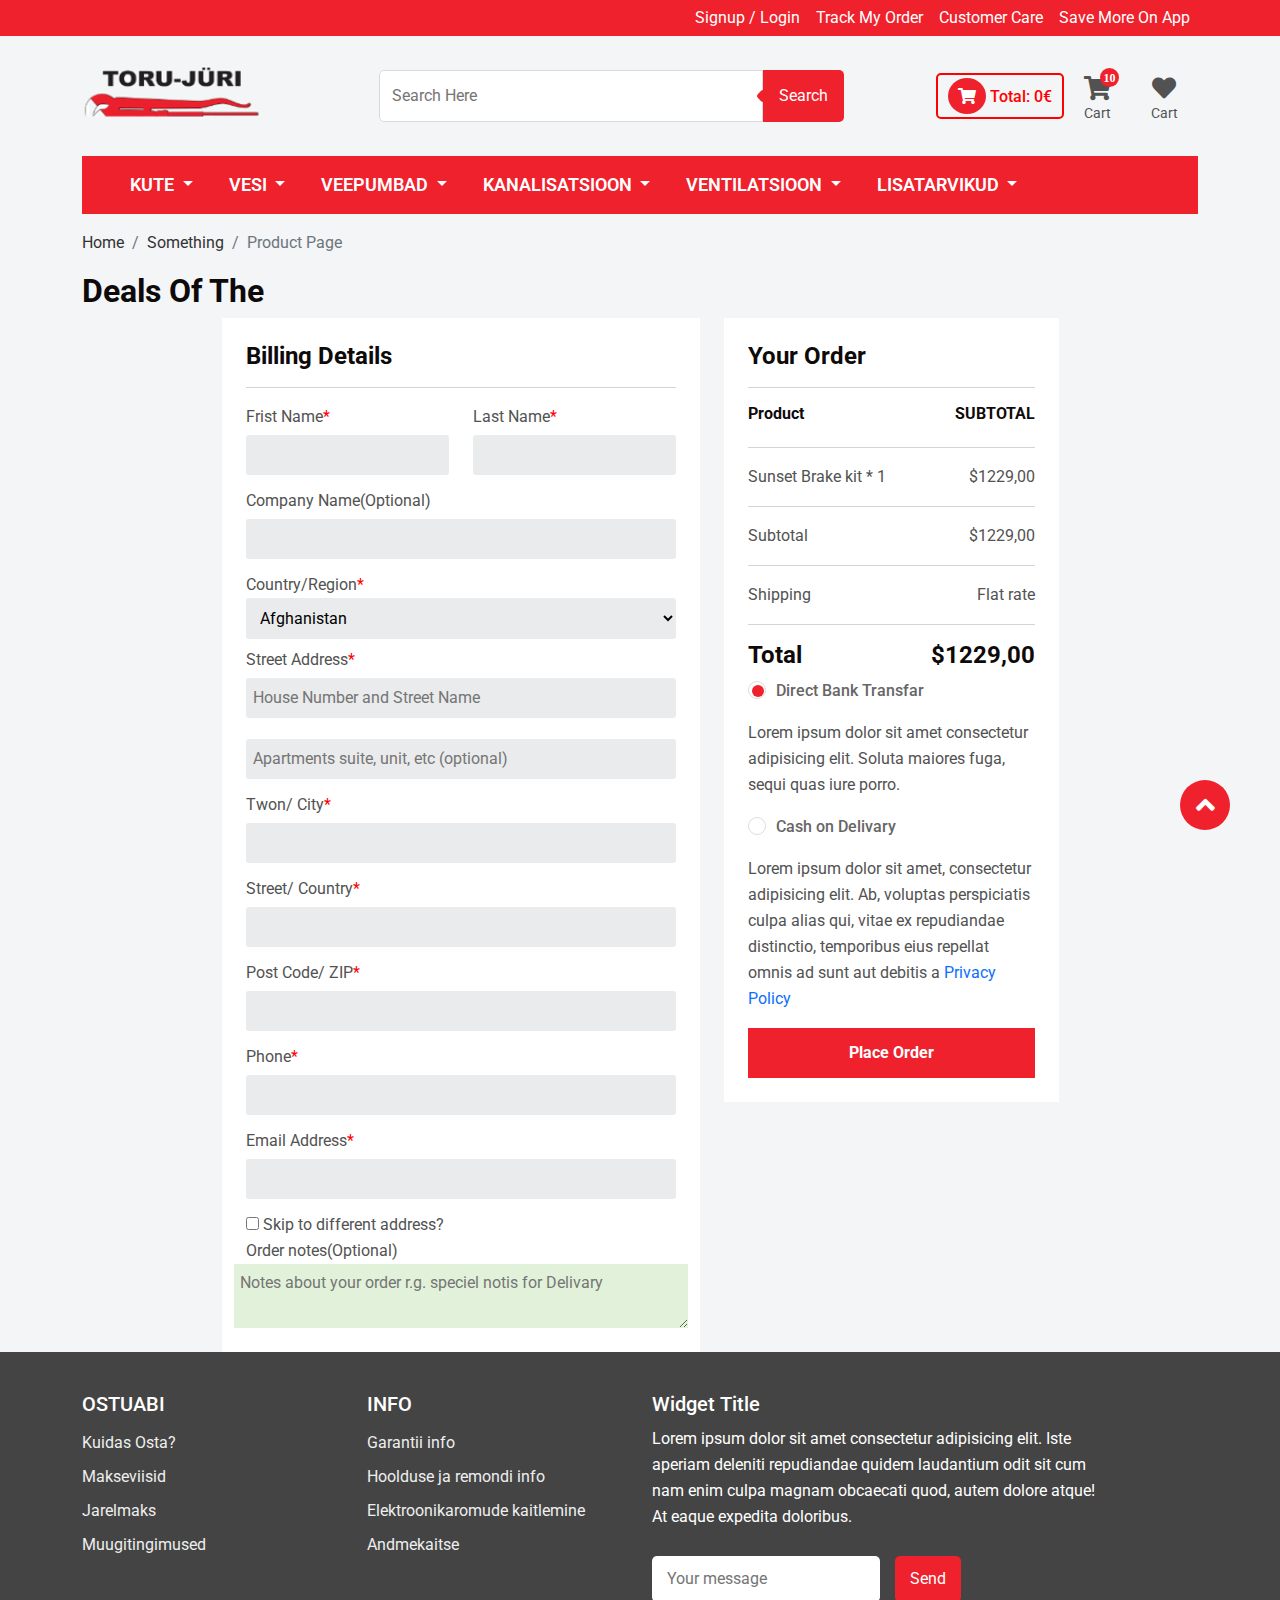
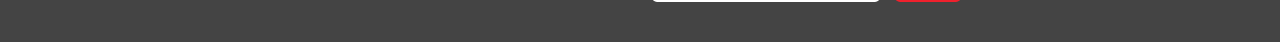
<file: check_out_page.html>
<!DOCTYPE html>
<html lang="en">

<head>
    <meta charset="UTF-8" />
    <meta http-equiv="X-UA-Compatible" content="IE=edge" />
    <meta name="viewport" content="width=device-width, initial-scale=1.0" />
    <title>E-Commerce</title>
    <link rel="stylesheet" href="assets/css/bootstrap.min.css" />
    <link rel="stylesheet" href="assets/css/all.min.css" />
    <link rel="stylesheet" href="assets/css/slick.css">
    <!-- Main CSS -->
    <link rel="stylesheet" href="assets/css/style.css" />
</head>

<body>

    <!-- Scrollbar buttom to top start -->
    <div class="scrollbar">
        <a href="#"><i class="fas fa-angle-up"></i></a>
    </div>
    <!-- Scrollbar buttom to top end -->
    <!-- ================================ -->
    <!-- top header start -->
    <div class="top-header">
        <div class="container">
            <div class="row">
                <div class="col-lg-12">
                    <ul class="top-header-menu">
                        <li class="top-h-menu-item">
                            <a href="#">Signup / Login</a>
                        </li>
                        <li class="top-h-menu-item">
                            <a href="#">Track My Order</a>
                        </li>
                        <li class="top-h-menu-item">
                            <a href="#">Customer Care</a>
                        </li>
                        <li class="top-h-menu-item">
                            <a href="#">Save More On App</a>
                        </li>
                    </ul>
                </div>
            </div>
        </div>
    </div>
    <!-- top header end -->
    <!-- ======================== -->
    <!-- header search menu start -->
    <div class="header-search-menu">
        <div class="container">
            <div class="header-search-menu-content">
                <a href="index.html" class="brand-logo">
                    <img src="assets/images/logo.png" alt="Brand Logo" />
                </a>
                <div class="search-area">
                    <input class="search-inp" type="text" placeholder="Search Here" />
                    <button type="submit">Search</button>
                </div>
                <div class="cart-area">

                    <a href="#" class="product-cart-button" tabindex="0">
                        <i class="fas fa-shopping-cart"></i>
                        <span class="cart-text">Total: 0€</span>
                    </a>


                    <a href="#" class="cart-icon">
                        <i class="fas fa-shopping-cart">
                            <span class="cart-count">10</span>
                        </i>
                        <span class="cart-title">cart</span>
                    </a>
                    <a href="#" class="wish-icon">
                        <i class="fas fa-heart"></i>
                        <span class="wish-title">cart</span>
                    </a>
                </div>
            </div>
        </div>
    </div>
    <!-- header search menu end -->
    <!-- ======================== -->
    <!-- main nav menu start -->
    <div class="main-nav-wrapper">
        <div class="container">
            <nav class="navbar navbar-expand-lg main-nav-menu navbar-light">
                <button class="navbar-toggler" type="button" data-bs-toggle="collapse"
                    data-bs-target="#navbarSupportedContent" aria-controls="navbarSupportedContent"
                    aria-expanded="false" aria-label="Toggle navigation">
                    <span class="navbar-toggler-icon">
                    </span>
                </button>
                <div class="collapse navbar-collapse" id="navbarSupportedContent">
                    <ul class="navbar-nav mb-2 mb-lg-0">
                        <li class="nav-item dropdown">
                            <a class="nav-link dropdown-toggle" href="#" id="navbarDropdown" role="button"
                                data-bs-toggle="dropdown" aria-expanded="false">
                                KUTE
                            </a>
                            <ul class="dropdown-menu" aria-labelledby="navbarDropdown">
                                <li><a class="dropdown-item" href="#">Action</a></li>
                                <li><a class="dropdown-item" href="#">Another action</a></li>
                            </ul>
                        </li>
                        <li class="nav-item dropdown">
                            <a class="nav-link dropdown-toggle" href="#" id="navbarDropdown" role="button"
                                data-bs-toggle="dropdown" aria-expanded="false">
                                VESI
                            </a>
                            <ul class="dropdown-menu" aria-labelledby="navbarDropdown">
                                <li><a class="dropdown-item" href="#">Action</a></li>
                                <li><a class="dropdown-item" href="#">Another action</a></li>
                            </ul>
                        </li>
                        <li class="nav-item dropdown">
                            <a class="nav-link dropdown-toggle" href="#" id="navbarDropdown" role="button"
                                data-bs-toggle="dropdown" aria-expanded="false">
                                VEEPUMBAD
                            </a>
                            <ul class="dropdown-menu" aria-labelledby="navbarDropdown">
                                <li><a class="dropdown-item" href="#">Action</a></li>
                                <li><a class="dropdown-item" href="#">Another action</a></li>
                            </ul>
                        </li>
                        <li class="nav-item dropdown">
                            <a class="nav-link dropdown-toggle" href="#" id="navbarDropdown" role="button"
                                data-bs-toggle="dropdown" aria-expanded="false">
                                KANALISATSIOON
                            </a>
                            <ul class="dropdown-menu" aria-labelledby="navbarDropdown">
                                <li><a class="dropdown-item" href="#">Action</a></li>
                                <li><a class="dropdown-item" href="#">Another action</a></li>
                            </ul>
                        </li>
                        <li class="nav-item dropdown">
                            <a class="nav-link dropdown-toggle" href="#" id="navbarDropdown" role="button"
                                data-bs-toggle="dropdown" aria-expanded="false">
                                VENTILATSIOON
                            </a>
                            <ul class="dropdown-menu" aria-labelledby="navbarDropdown">
                                <li><a class="dropdown-item" href="#">Action</a></li>
                                <li><a class="dropdown-item" href="#">Another action</a></li>
                            </ul>
                        </li>
                        <li class="nav-item dropdown">
                            <a class="nav-link dropdown-toggle" href="#" id="navbarDropdown" role="button"
                                data-bs-toggle="dropdown" aria-expanded="false">
                                LISATARVIKUD
                            </a>
                            <ul class="dropdown-menu" aria-labelledby="navbarDropdown">
                                <li><a class="dropdown-item" href="#">Action</a></li>
                                <li><a class="dropdown-item" href="#">Another action</a></li>
                            </ul>
                        </li>
                    </ul>
                </div>
        </div>
        </nav>
    </div>
    </div>
    <!-- main nav menu end -->
    <!-- ======================== -->
    <!-- ======================== -->
    <!-- breadcrumb area start -->
    <section class="breadcrumb-ara mt-3">
        <div class="container">
            <nav aria-label="breadcrumb">
                <ol class="breadcrumb">
                    <li class="breadcrumb-item"><a href="index.html">Home</a></li>
                    <li class="breadcrumb-item"><a href="#">Something</a></li>
                    <li class="breadcrumb-item active" aria-current="page">Product Page</li>
                </ol>
            </nav>
        </div>
    </section>
    <!-- breadcrumb start end -->
    <!-- ======================== -->
    <!-- Cart area start -->
    <section class="check-out-page">
        <div class="container">
            <div class="check-out-tittle">
                <h2>Deals Of The</h2>
            </div>
            <div class="main-section w-75 m-auto">
                <div class="row">
                    <div class="col-lg-7">
                        <div class="check-out-form bg-white p-4">
                            <h4>Billing Details</h4>
                            <hr>
                            <form action="#">
                                <div class="row">
                                    <div class="col-lg-6"><label for="f-name">Frist Name</label><span
                                        style="color: red !important; display: inline; float: none;">*</span>
                                        <input class="w-100" type="text" name="f-name" id="f-name" required>
                                    </div>
                                    <div class="col-lg-6">
                                        <label for="l-name">Last Name</label><span
                                        style="color: red !important; display: inline; float: none;">*</span>
                                        <input class="w-100" type="text" name="l-name" id="l-name" required>
                                    </div>
                                    <div class="col-lg-12  mt-2">
                                        <label for="Company">Company Name(Optional)</label>
                                        <input class="w-100" type="text" name="Company" id="Company">
                                    </div>
                                    <div class="col-lg-12  mt-2">
                                        <label for="country">Country/Region</label><span
                                            style="color: red !important; display: inline; float: none;">*</span>

                                        <select class="w-100" id="country" name="country">
                                            <option value="Afghanistan">Afghanistan</option>
                                            <option value="Åland Islands">Åland Islands</option>
                                            <option value="Albania">Albania</option>
                                            <option value="Algeria">Algeria</option>
                                            <option value="American Samoa">American Samoa</option>
                                            <option value="Andorra">Andorra</option>
                                            <option value="Angola">Angola</option>
                                            <option value="Anguilla">Anguilla</option>
                                            <option value="Antarctica">Antarctica</option>
                                            <option value="Antigua and Barbuda">Antigua and Barbuda</option>
                                            <option value="Argentina">Argentina</option>
                                            <option value="Armenia">Armenia</option>
                                            <option value="Aruba">Aruba</option>
                                            <option value="Australia">Australia</option>
                                            <option value="Austria">Austria</option>
                                            <option value="Azerbaijan">Azerbaijan</option>
                                            <option value="Bahamas">Bahamas</option>
                                            <option value="Bahrain">Bahrain</option>
                                            <option value="Bangladesh">Bangladesh</option>
                                            <option value="Barbados">Barbados</option>
                                            <option value="Belarus">Belarus</option>
                                            <option value="Belgium">Belgium</option>
                                            <option value="Belize">Belize</option>
                                            <option value="Benin">Benin</option>
                                            <option value="Bermuda">Bermuda</option>
                                            <option value="Bhutan">Bhutan</option>
                                            <option value="Bolivia">Bolivia</option>
                                            <option value="Bosnia and Herzegovina">Bosnia and Herzegovina</option>
                                            <option value="Botswana">Botswana</option>
                                            <option value="Bouvet Island">Bouvet Island</option>
                                            <option value="Brazil">Brazil</option>
                                            <option value="British Indian Ocean Territory">British Indian Ocean
                                                Territory</option>
                                            <option value="Brunei Darussalam">Brunei Darussalam</option>
                                            <option value="Bulgaria">Bulgaria</option>
                                            <option value="Burkina Faso">Burkina Faso</option>
                                            <option value="Burundi">Burundi</option>
                                            <option value="Cambodia">Cambodia</option>
                                            <option value="Cameroon">Cameroon</option>
                                            <option value="Canada">Canada</option>
                                            <option value="Cape Verde">Cape Verde</option>
                                            <option value="Cayman Islands">Cayman Islands</option>
                                            <option value="Central African Republic">Central African Republic</option>
                                            <option value="Chad">Chad</option>
                                            <option value="Chile">Chile</option>
                                            <option value="China">China</option>
                                            <option value="Christmas Island">Christmas Island</option>
                                            <option value="Cocos (Keeling) Islands">Cocos (Keeling) Islands</option>
                                            <option value="Colombia">Colombia</option>
                                            <option value="Comoros">Comoros</option>
                                            <option value="Congo">Congo</option>
                                            <option value="Congo, The Democratic Republic of The">Congo, The Democratic
                                                Republic of The</option>
                                            <option value="Cook Islands">Cook Islands</option>
                                            <option value="Costa Rica">Costa Rica</option>
                                            <option value="Cote D'ivoire">Cote D'ivoire</option>
                                            <option value="Croatia">Croatia</option>
                                            <option value="Cuba">Cuba</option>
                                            <option value="Cyprus">Cyprus</option>
                                            <option value="Czech Republic">Czech Republic</option>
                                            <option value="Denmark">Denmark</option>
                                            <option value="Djibouti">Djibouti</option>
                                            <option value="Dominica">Dominica</option>
                                            <option value="Dominican Republic">Dominican Republic</option>
                                            <option value="Ecuador">Ecuador</option>
                                            <option value="Egypt">Egypt</option>
                                            <option value="El Salvador">El Salvador</option>
                                            <option value="Equatorial Guinea">Equatorial Guinea</option>
                                            <option value="Eritrea">Eritrea</option>
                                            <option value="Estonia">Estonia</option>
                                            <option value="Ethiopia">Ethiopia</option>
                                            <option value="Falkland Islands (Malvinas)">Falkland Islands (Malvinas)
                                            </option>
                                            <option value="Faroe Islands">Faroe Islands</option>
                                            <option value="Fiji">Fiji</option>
                                            <option value="Finland">Finland</option>
                                            <option value="France">France</option>
                                            <option value="French Guiana">French Guiana</option>
                                            <option value="French Polynesia">French Polynesia</option>
                                            <option value="French Southern Territories">French Southern Territories
                                            </option>
                                            <option value="Gabon">Gabon</option>
                                            <option value="Gambia">Gambia</option>
                                            <option value="Georgia">Georgia</option>
                                            <option value="Germany">Germany</option>
                                            <option value="Ghana">Ghana</option>
                                            <option value="Gibraltar">Gibraltar</option>
                                            <option value="Greece">Greece</option>
                                            <option value="Greenland">Greenland</option>
                                            <option value="Grenada">Grenada</option>
                                            <option value="Guadeloupe">Guadeloupe</option>
                                            <option value="Guam">Guam</option>
                                            <option value="Guatemala">Guatemala</option>
                                            <option value="Guernsey">Guernsey</option>
                                            <option value="Guinea">Guinea</option>
                                            <option value="Guinea-bissau">Guinea-bissau</option>
                                            <option value="Guyana">Guyana</option>
                                            <option value="Haiti">Haiti</option>
                                            <option value="Heard Island and Mcdonald Islands">Heard Island and Mcdonald
                                                Islands</option>
                                            <option value="Holy See (Vatican City State)">Holy See (Vatican City State)
                                            </option>
                                            <option value="Honduras">Honduras</option>
                                            <option value="Hong Kong">Hong Kong</option>
                                            <option value="Hungary">Hungary</option>
                                            <option value="Iceland">Iceland</option>
                                            <option value="India">India</option>
                                            <option value="Indonesia">Indonesia</option>
                                            <option value="Iran, Islamic Republic of">Iran, Islamic Republic of</option>
                                            <option value="Iraq">Iraq</option>
                                            <option value="Ireland">Ireland</option>
                                            <option value="Isle of Man">Isle of Man</option>
                                            <option value="Israel">Israel</option>
                                            <option value="Italy">Italy</option>
                                            <option value="Jamaica">Jamaica</option>
                                            <option value="Japan">Japan</option>
                                            <option value="Jersey">Jersey</option>
                                            <option value="Jordan">Jordan</option>
                                            <option value="Kazakhstan">Kazakhstan</option>
                                            <option value="Kenya">Kenya</option>
                                            <option value="Kiribati">Kiribati</option>
                                            <option value="Korea, Democratic People's Republic of">Korea, Democratic
                                                People's Republic of</option>
                                            <option value="Korea, Republic of">Korea, Republic of</option>
                                            <option value="Kuwait">Kuwait</option>
                                            <option value="Kyrgyzstan">Kyrgyzstan</option>
                                            <option value="Lao People's Democratic Republic">Lao People's Democratic
                                                Republic</option>
                                            <option value="Latvia">Latvia</option>
                                            <option value="Lebanon">Lebanon</option>
                                            <option value="Lesotho">Lesotho</option>
                                            <option value="Liberia">Liberia</option>
                                            <option value="Libyan Arab Jamahiriya">Libyan Arab Jamahiriya</option>
                                            <option value="Liechtenstein">Liechtenstein</option>
                                            <option value="Lithuania">Lithuania</option>
                                            <option value="Luxembourg">Luxembourg</option>
                                            <option value="Macao">Macao</option>
                                            <option value="Macedonia, The Former Yugoslav Republic of">Macedonia, The
                                                Former Yugoslav Republic of</option>
                                            <option value="Madagascar">Madagascar</option>
                                            <option value="Malawi">Malawi</option>
                                            <option value="Malaysia">Malaysia</option>
                                            <option value="Maldives">Maldives</option>
                                            <option value="Mali">Mali</option>
                                            <option value="Malta">Malta</option>
                                            <option value="Marshall Islands">Marshall Islands</option>
                                            <option value="Martinique">Martinique</option>
                                            <option value="Mauritania">Mauritania</option>
                                            <option value="Mauritius">Mauritius</option>
                                            <option value="Mayotte">Mayotte</option>
                                            <option value="Mexico">Mexico</option>
                                            <option value="Micronesia, Federated States of">Micronesia, Federated States
                                                of</option>
                                            <option value="Moldova, Republic of">Moldova, Republic of</option>
                                            <option value="Monaco">Monaco</option>
                                            <option value="Mongolia">Mongolia</option>
                                            <option value="Montenegro">Montenegro</option>
                                            <option value="Montserrat">Montserrat</option>
                                            <option value="Morocco">Morocco</option>
                                            <option value="Mozambique">Mozambique</option>
                                            <option value="Myanmar">Myanmar</option>
                                            <option value="Namibia">Namibia</option>
                                            <option value="Nauru">Nauru</option>
                                            <option value="Nepal">Nepal</option>
                                            <option value="Netherlands">Netherlands</option>
                                            <option value="Netherlands Antilles">Netherlands Antilles</option>
                                            <option value="New Caledonia">New Caledonia</option>
                                            <option value="New Zealand">New Zealand</option>
                                            <option value="Nicaragua">Nicaragua</option>
                                            <option value="Niger">Niger</option>
                                            <option value="Nigeria">Nigeria</option>
                                            <option value="Niue">Niue</option>
                                            <option value="Norfolk Island">Norfolk Island</option>
                                            <option value="Northern Mariana Islands">Northern Mariana Islands</option>
                                            <option value="Norway">Norway</option>
                                            <option value="Oman">Oman</option>
                                            <option value="Pakistan">Pakistan</option>
                                            <option value="Palau">Palau</option>
                                            <option value="Palestinian Territory, Occupied">Palestinian Territory,
                                                Occupied</option>
                                            <option value="Panama">Panama</option>
                                            <option value="Papua New Guinea">Papua New Guinea</option>
                                            <option value="Paraguay">Paraguay</option>
                                            <option value="Peru">Peru</option>
                                            <option value="Philippines">Philippines</option>
                                            <option value="Pitcairn">Pitcairn</option>
                                            <option value="Poland">Poland</option>
                                            <option value="Portugal">Portugal</option>
                                            <option value="Puerto Rico">Puerto Rico</option>
                                            <option value="Qatar">Qatar</option>
                                            <option value="Reunion">Reunion</option>
                                            <option value="Romania">Romania</option>
                                            <option value="Russian Federation">Russian Federation</option>
                                            <option value="Rwanda">Rwanda</option>
                                            <option value="Saint Helena">Saint Helena</option>
                                            <option value="Saint Kitts and Nevis">Saint Kitts and Nevis</option>
                                            <option value="Saint Lucia">Saint Lucia</option>
                                            <option value="Saint Pierre and Miquelon">Saint Pierre and Miquelon</option>
                                            <option value="Saint Vincent and The Grenadines">Saint Vincent and The
                                                Grenadines</option>
                                            <option value="Samoa">Samoa</option>
                                            <option value="San Marino">San Marino</option>
                                            <option value="Sao Tome and Principe">Sao Tome and Principe</option>
                                            <option value="Saudi Arabia">Saudi Arabia</option>
                                            <option value="Senegal">Senegal</option>
                                            <option value="Serbia">Serbia</option>
                                            <option value="Seychelles">Seychelles</option>
                                            <option value="Sierra Leone">Sierra Leone</option>
                                            <option value="Singapore">Singapore</option>
                                            <option value="Slovakia">Slovakia</option>
                                            <option value="Slovenia">Slovenia</option>
                                            <option value="Solomon Islands">Solomon Islands</option>
                                            <option value="Somalia">Somalia</option>
                                            <option value="South Africa">South Africa</option>
                                            <option value="South Georgia and The South Sandwich Islands">South Georgia
                                                and The South Sandwich Islands</option>
                                            <option value="Spain">Spain</option>
                                            <option value="Sri Lanka">Sri Lanka</option>
                                            <option value="Sudan">Sudan</option>
                                            <option value="Suriname">Suriname</option>
                                            <option value="Svalbard and Jan Mayen">Svalbard and Jan Mayen</option>
                                            <option value="Swaziland">Swaziland</option>
                                            <option value="Sweden">Sweden</option>
                                            <option value="Switzerland">Switzerland</option>
                                            <option value="Syrian Arab Republic">Syrian Arab Republic</option>
                                            <option value="Taiwan">Taiwan</option>
                                            <option value="Tajikistan">Tajikistan</option>
                                            <option value="Tanzania, United Republic of">Tanzania, United Republic of
                                            </option>
                                            <option value="Thailand">Thailand</option>
                                            <option value="Timor-leste">Timor-leste</option>
                                            <option value="Togo">Togo</option>
                                            <option value="Tokelau">Tokelau</option>
                                            <option value="Tonga">Tonga</option>
                                            <option value="Trinidad and Tobago">Trinidad and Tobago</option>
                                            <option value="Tunisia">Tunisia</option>
                                            <option value="Turkey">Turkey</option>
                                            <option value="Turkmenistan">Turkmenistan</option>
                                            <option value="Turks and Caicos Islands">Turks and Caicos Islands</option>
                                            <option value="Tuvalu">Tuvalu</option>
                                            <option value="Uganda">Uganda</option>
                                            <option value="Ukraine">Ukraine</option>
                                            <option value="United Arab Emirates">United Arab Emirates</option>
                                            <option value="United Kingdom">United Kingdom</option>
                                            <option value="United States">United States</option>
                                            <option value="United States Minor Outlying Islands">United States Minor
                                                Outlying Islands</option>
                                            <option value="Uruguay">Uruguay</option>
                                            <option value="Uzbekistan">Uzbekistan</option>
                                            <option value="Vanuatu">Vanuatu</option>
                                            <option value="Venezuela">Venezuela</option>
                                            <option value="Viet Nam">Viet Nam</option>
                                            <option value="Virgin Islands, British">Virgin Islands, British</option>
                                            <option value="Virgin Islands, U.S.">Virgin Islands, U.S.</option>
                                            <option value="Wallis and Futuna">Wallis and Futuna</option>
                                            <option value="Western Sahara">Western Sahara</option>
                                            <option value="Yemen">Yemen</option>
                                            <option value="Zambia">Zambia</option>
                                            <option value="Zimbabwe">Zimbabwe</option>
                                        </select>
                                    </div>
                                    <div class="col-lg-12  mt-2">
                                        <label for="Address">Street Address</label><span
                                        style="color: red !important; display: inline; float: none;">*</span>
                                        <input placeholder="House Number and Street Name" class="w-100" type="text" name="l-name" id="Address" required>
                                        <input placeholder="Apartments suite, unit, etc (optional)" class="w-100  mt-3" type="text" name="Address" id="Address">
                                    </div>
                                    <div class="col-lg-12  mt-2">
                                        <label for="city">Twon/ City</label><span
                                        style="color: red !important; display: inline; float: none;">*</span>
                                        <input class="w-100" type="text" name="Company" id="city">
                                    </div>
                                    <div class="col-lg-12  mt-2">
                                        <label for="country">Street/ Country</label><span
                                        style="color: red !important; display: inline; float: none;">*</span>
                                        <input class="w-100" type="text" name="Company" id="country">
                                    </div>
                                    <div class="col-lg-12  mt-2">
                                        <label for="postcode">Post Code/ ZIP</label><span
                                        style="color: red !important; display: inline; float: none;">*</span>
                                        <input class="w-100" type="number" name="Company" id="postcode">
                                    </div>
                                    <div class="col-lg-12  mt-2">
                                        <label for="phone">Phone</label><span
                                        style="color: red !important; display: inline; float: none;">*</span>
                                        <input class="w-100" type="tel" name="Company" id="phone">
                                    </div>
                                    <div class="col-lg-12  mt-2">
                                        <label for="email">Email Address</label><span
                                        style="color: red !important; display: inline; float: none;">*</span>
                                        <input class="w-100" type="email" name="Company" id="email">
                                    </div>
                                    <div class="col-lg-12  mt-2">
                                        <input id="checkbox" type="checkbox">
                                        <label for="checkbox">Skip to different address?</label>
                                    </div>
                                    <span>Order notes(Optional)</span>
                                    <textarea placeholder="Notes about your order r.g. speciel notis for Delivary" name="" id="" cols="30" rows="2"></textarea>




                                </div>
                            </form>
                        </div>
                    </div>
                    <div class="col-lg-5">
                        <div class="order-area bg-white p-4">
                            <h4>Your Order</h4>
                            <hr>
                            <div class="d-flex justify-content-between">
                                <h6>Product</h6>
                                <h6>SUBTOTAL</h6>
                              </div>
                              <hr>
                            <div class="d-flex justify-content-between">
                                <span>Sunset Brake kit * 1</span>
                                <span>$1229,00</span>
                              </div>
                              <hr>
                            <div class="d-flex justify-content-between">
                                <span>Subtotal</span>
                                <span>$1229,00</span>
                              </div>
                              <hr>
                            <div class="d-flex justify-content-between">
                                <span>Shipping</span>
                                <span>Flat rate</span>
                              </div>
                              <hr>
                              <div class="d-flex justify-content-between">
                                <h4>Total</h4>
                                <h4>$1229,00</h4>
                              </div>

                              <div class="money-transfar">
                                <form action="#">
                                    <p class="bank-pay">
                                      <input type="radio" id="test1" name="radio-group" checked>
                                      <label for="test1">Direct Bank Transfar</label>
                                      <p>Lorem ipsum dolor sit amet consectetur adipisicing elit. Soluta maiores fuga, sequi quas iure porro.</p>
                                    </p>
                                    <p class="cash-pay">
                                      <input type="radio" id="test2" name="radio-group">
                                      <label for="test2">Cash on Delivary</label>
                                      
                                    </p>
                                    <p>Lorem ipsum dolor sit amet, consectetur adipisicing elit. Ab, voluptas perspiciatis culpa alias qui, vitae ex repudiandae distinctio, temporibus eius repellat omnis ad sunt aut debitis a <a href="#">Privacy Policy</a></p>
                                  </form>
                              </div>

                            <div class="order-button">
                                <a href="#">Place Order</a>
                            </div>
                        </div>
                    </div>
                </div>
            </div>
        </div>
    </section>
    <!-- Cart area end -->
    <!-- ======================== -->
    <!-- footer  start -->
    <div class="footer">
        <div class="container">
            <div class="row">
                <div class="col-md-3 col-sm-6 col-lg-3">
                    <div class="footer-widget">
                        <h4 class="f-widget-title">OSTUABI</h4>
                        <ul>
                            <li>
                                <a href="#" class="f-widget-link">Kuidas Osta?</a>
                            </li>
                            <li>
                                <a href="#" class="f-widget-link">Makseviisid</a>
                            </li>
                            <li>
                                <a href="#" class="f-widget-link">Jarelmaks</a>
                            </li>
                            <li>
                                <a href="#" class="f-widget-link">Muugitingimused</a>
                            </li>
                        </ul>
                    </div>
                </div>
                <div class="col-md-3 col-sm-6 col-lg-3">
                    <div class="footer-widget">
                        <h4 class="f-widget-title">INFO</h4>
                        <ul>
                            <li>
                                <a href="#" class="f-widget-link">Garantii info</a>
                            </li>
                            <li>
                                <a href="#" class="f-widget-link">Hoolduse ja remondi info</a>
                            </li>
                            <li>
                                <a href="#" class="f-widget-link">Elektroonikaromude kaitlemine</a>
                            </li>
                            <li>
                                <a href="#" class="f-widget-link">Andmekaitse</a>
                            </li>
                        </ul>
                    </div>
                </div>
                <div class="col-md-6 col-sm-12 col-lg-5">
                    <div class="footer-widget">
                        <h4 class="f-widget-title">widget title</h4>
                        <p class="f-widget-desc">
                            Lorem ipsum dolor sit amet consectetur adipisicing elit. Iste aperiam deleniti repudiandae
                            quidem
                            laudantium odit sit cum nam enim culpa magnam obcaecati quod, autem dolore atque! At eaque
                            expedita
                            doloribus.
                        </p>
                        <form class="f-widget-form">
                            <input type="text" placeholder="Your message"> <button type="submit">Send</button>
                        </form>
                    </div>
                </div>
            </div>
        </div>
    </div>
    <!-- footer  end -->


    <script src="assets/js/jquery3.6.0.min.js"></script>
    <script src="assets/js/bootstrap.bundle.min.js"></script>
    <script src="assets/js/slick.min.js"></script>
    <script src="assets/js/custom.js"></script>
</body>

</html>
</file>
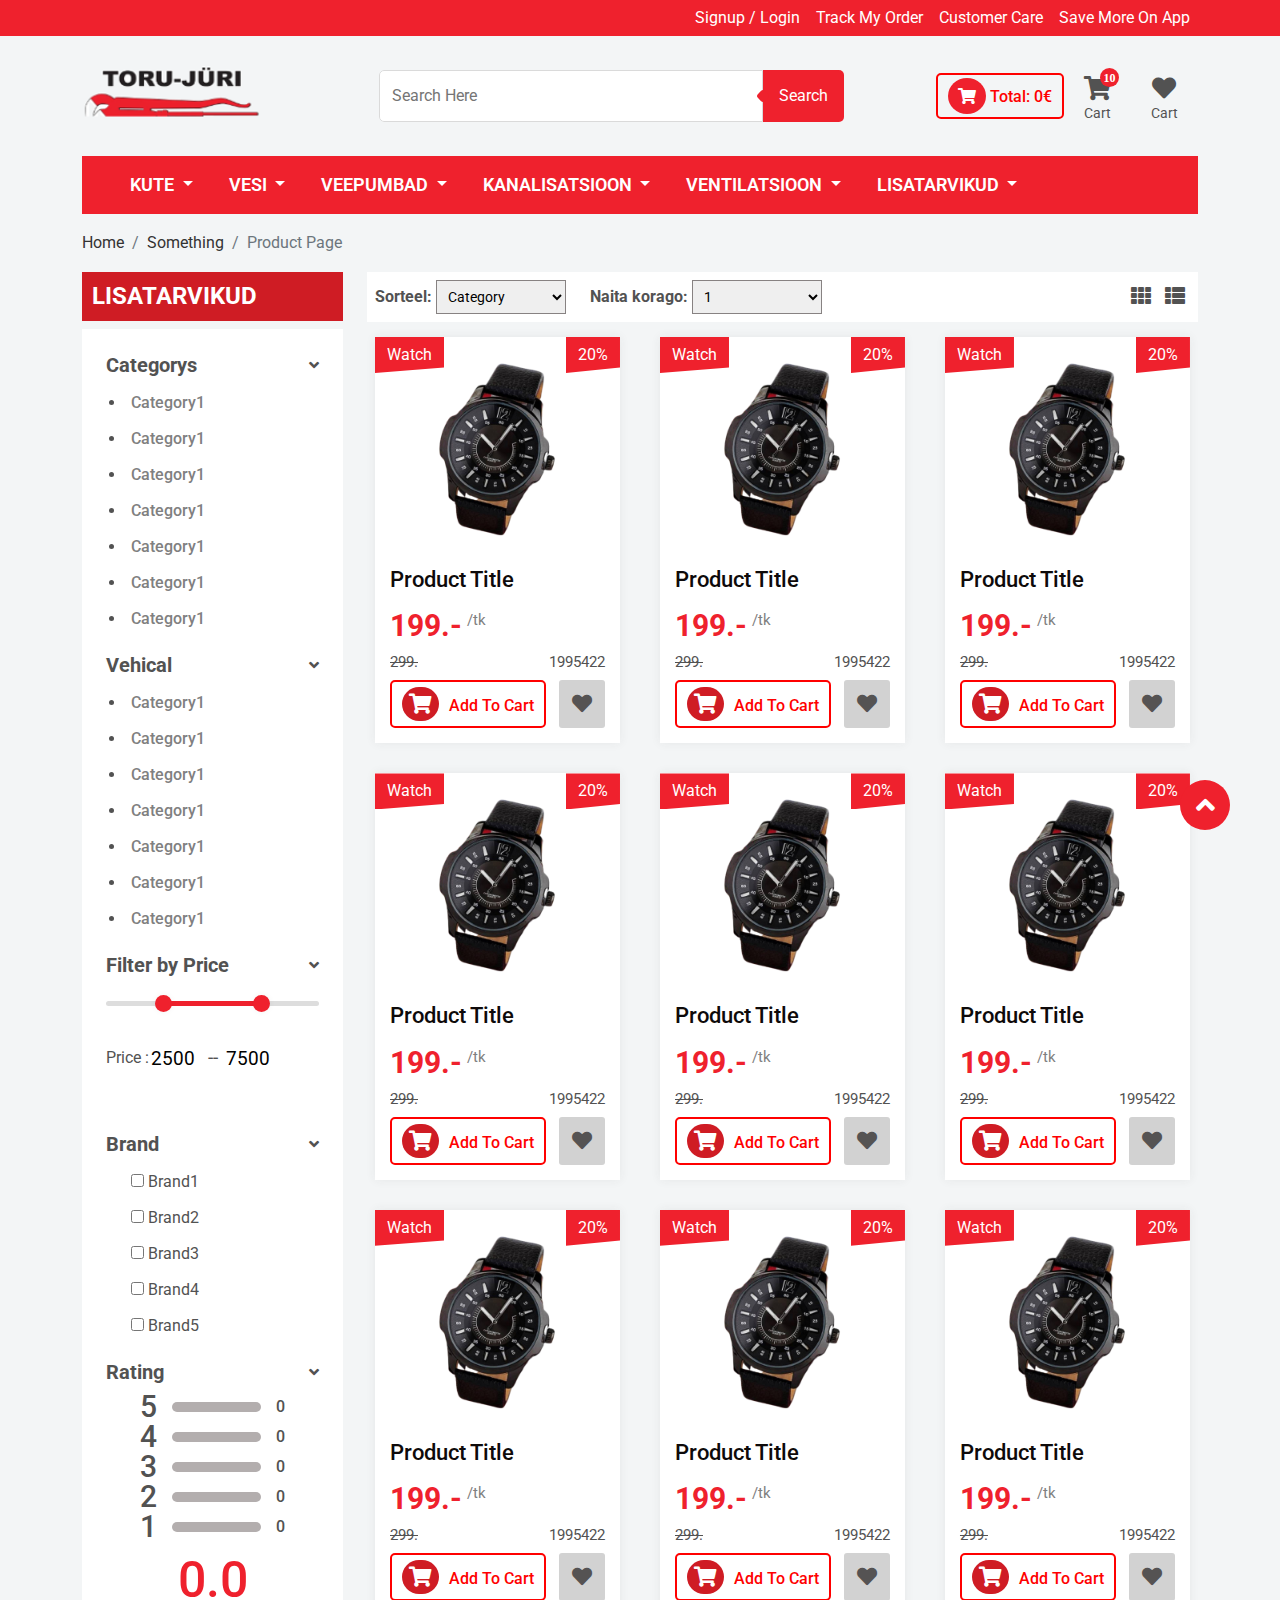
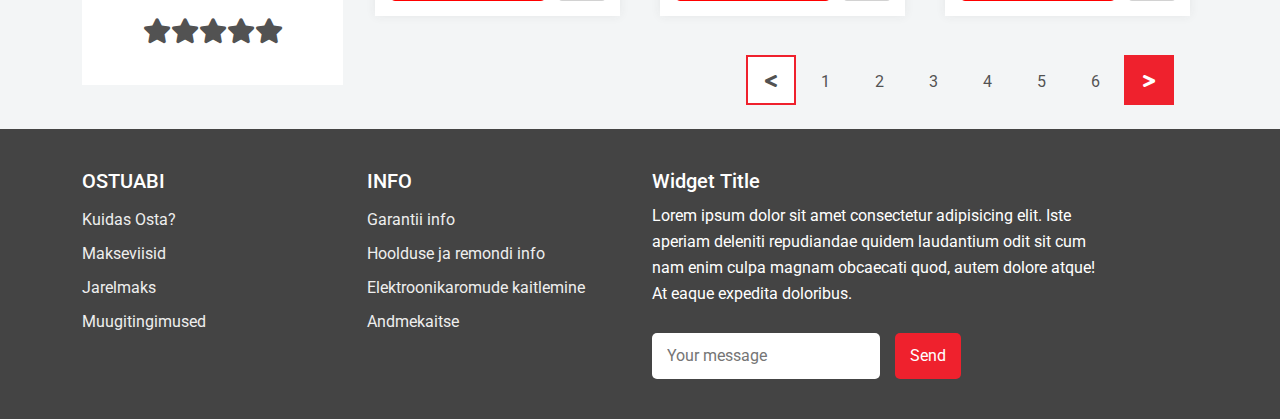
<file: product_filter_page.html>
<!DOCTYPE html>
<html lang="en">

<head>
  <meta charset="UTF-8" />
  <meta http-equiv="X-UA-Compatible" content="IE=edge" />
  <meta name="viewport" content="width=device-width, initial-scale=1.0" />
  <title>E-Commerce</title>
  <link rel="stylesheet" href="assets/css/bootstrap.min.css" />
  <link rel="stylesheet" href="assets/css/all.min.css" />
  <link rel="stylesheet" href="assets/css/slick.css">
  <!-- Main CSS -->
  <link rel="stylesheet" href="assets/css/style.css" />
</head>

<body>

  <!-- Scrollbar buttom to top start -->
  <div class="scrollbar">
    <a href="#"><i class="fas fa-angle-up"></i></a>
  </div>
  <!-- Scrollbar buttom to top end -->
  <!-- ================================ -->
  <!-- top header start -->
  <div class="top-header">
    <div class="container">
      <div class="row">
        <div class="col-lg-12">
          <ul class="top-header-menu">
            <li class="top-h-menu-item">
              <a href="#">Signup / Login</a>
            </li>
            <li class="top-h-menu-item">
              <a href="#">Track My Order</a>
            </li>
            <li class="top-h-menu-item">
              <a href="#">Customer Care</a>
            </li>
            <li class="top-h-menu-item">
              <a href="#">Save More On App</a>
            </li>
          </ul>
        </div>
      </div>
    </div>
  </div>
  <!-- top header end -->
  <!-- ======================== -->
  <!-- header search menu start -->
  <div class="header-search-menu">
    <div class="container">
      <div class="header-search-menu-content">
        <a href="index.html" class="brand-logo">
          <img src="assets/images/logo.png" alt="Brand Logo" />
        </a>
        <div class="search-area">
          <input class="search-inp" type="text" placeholder="Search Here" />
          <button type="submit">Search</button>
        </div>
        <div class="cart-area">

          <a href="#" class="product-cart-button" tabindex="0">
            <i class="fas fa-shopping-cart"></i>
            <span class="cart-text">Total: 0€</span>
          </a>


          <a href="#" class="cart-icon">
            <i class="fas fa-shopping-cart">
              <span class="cart-count">10</span>
            </i>
            <span class="cart-title">cart</span>
          </a>
          <a href="#" class="wish-icon">
            <i class="fas fa-heart"></i>
            <span class="wish-title">cart</span>
          </a>
        </div>
      </div>
    </div>
  </div>
  <!-- header search menu end -->
  <!-- ======================== -->
  <!-- main nav menu start -->
  <div class="main-nav-wrapper">
    <div class="container">
      <nav class="navbar navbar-expand-lg main-nav-menu navbar-light">
        <button class="navbar-toggler" type="button" data-bs-toggle="collapse" data-bs-target="#navbarSupportedContent"
          aria-controls="navbarSupportedContent" aria-expanded="false" aria-label="Toggle navigation">
          <span class="navbar-toggler-icon">
          </span>
        </button>
        <div class="collapse navbar-collapse" id="navbarSupportedContent">
          <ul class="navbar-nav mb-2 mb-lg-0">
            <li class="nav-item dropdown">
              <a class="nav-link dropdown-toggle" href="#" id="navbarDropdown" role="button" data-bs-toggle="dropdown"
                aria-expanded="false">
                KUTE
              </a>
              <ul class="dropdown-menu" aria-labelledby="navbarDropdown">
                <li><a class="dropdown-item" href="#">Action</a></li>
                <li><a class="dropdown-item" href="#">Another action</a></li>
              </ul>
            </li>
            <li class="nav-item dropdown">
              <a class="nav-link dropdown-toggle" href="#" id="navbarDropdown" role="button" data-bs-toggle="dropdown"
                aria-expanded="false">
                VESI
              </a>
              <ul class="dropdown-menu" aria-labelledby="navbarDropdown">
                <li><a class="dropdown-item" href="#">Action</a></li>
                <li><a class="dropdown-item" href="#">Another action</a></li>
              </ul>
            </li>
            <li class="nav-item dropdown">
              <a class="nav-link dropdown-toggle" href="#" id="navbarDropdown" role="button" data-bs-toggle="dropdown"
                aria-expanded="false">
                VEEPUMBAD
              </a>
              <ul class="dropdown-menu" aria-labelledby="navbarDropdown">
                <li><a class="dropdown-item" href="#">Action</a></li>
                <li><a class="dropdown-item" href="#">Another action</a></li>
              </ul>
            </li>
            <li class="nav-item dropdown">
              <a class="nav-link dropdown-toggle" href="#" id="navbarDropdown" role="button" data-bs-toggle="dropdown"
                aria-expanded="false">
                KANALISATSIOON
              </a>
              <ul class="dropdown-menu" aria-labelledby="navbarDropdown">
                <li><a class="dropdown-item" href="#">Action</a></li>
                <li><a class="dropdown-item" href="#">Another action</a></li>
              </ul>
            </li>
            <li class="nav-item dropdown">
              <a class="nav-link dropdown-toggle" href="#" id="navbarDropdown" role="button" data-bs-toggle="dropdown"
                aria-expanded="false">
                VENTILATSIOON
              </a>
              <ul class="dropdown-menu" aria-labelledby="navbarDropdown">
                <li><a class="dropdown-item" href="#">Action</a></li>
                <li><a class="dropdown-item" href="#">Another action</a></li>
              </ul>
            </li>
            <li class="nav-item dropdown">
              <a class="nav-link dropdown-toggle" href="#" id="navbarDropdown" role="button" data-bs-toggle="dropdown"
                aria-expanded="false">
                LISATARVIKUD
              </a>
              <ul class="dropdown-menu" aria-labelledby="navbarDropdown">
                <li><a class="dropdown-item" href="#">Action</a></li>
                <li><a class="dropdown-item" href="#">Another action</a></li>
              </ul>
            </li>
          </ul>
        </div>
    </div>
    </nav>
  </div>
  </div>
  <!-- main nav menu end -->
  <!-- ======================== -->
  <!-- ======================== -->
  <!-- breadcrumb area start -->
  <section class="breadcrumb-ara mt-3">
    <div class="container">
      <nav aria-label="breadcrumb">
        <ol class="breadcrumb">
          <li class="breadcrumb-item"><a href="index.html">Home</a></li>
          <li class="breadcrumb-item"><a href="#">Something</a></li>
          <li class="breadcrumb-item active" aria-current="page">Product Page</li>
        </ol>
      </nav>
    </div>
  </section>
  <!-- breadcrumb start end -->
  <!-- ======================== -->
  <!-- All Filter product area start -->
  <section class="product-cart-area ">
    <div class="container">
      <div class="row">
        <div class="col-lg-3 col-md-12 left-sidebar">
          <h4>LISATARVIKUD</h4>
          <div class="fitering-sidebar p-4 bg-white">

            <div class="fiter-drpdown">
              <div class="fiter-tittle d-flex justify-content-between">
                <h5>Categorys</h5>
                <span><i class="fas fa-angle-down"></i></span>
              </div>
              <ul class="dropdown">
                <li><a href="#">Category1</a></li>
                <li><a href="#">Category1</a></li>
                <li><a href="#">Category1</a></li>
                <li><a href="#">Category1</a></li>
                <li><a href="#">Category1</a></li>
                <li><a href="#">Category1</a></li>
                <li><a href="#">Category1</a></li>
              </ul>
            </div>
            <div class="fiter-drpdown pt-3">
              <div class="fiter-Vehical d-flex justify-content-between">
                <h5>Vehical</h5>
                <span><i class="fas fa-angle-down"></i></span>
              </div>
              <ul class="dropdown1">
                <li><a href="#">Category1</a></li>
                <ul class="dropdown1">
                  <li><a href="#">Category1</a></li>
                  <ul class="dropdown1">
                    <li><a href="#">Category1</a></li>
                    <ul class="dropdown1">
                      <li><a href="#">Category1</a></li>
                      <ul class="dropdown1">
                        <li><a href="#">Category1</a></li>
                        <ul class="dropdown1">
                          <li><a href="#">Category1</a></li>
                          <ul class="dropdown1">
                            <li><a href="#">Category1</a></li>

                          </ul>
            </div>
            <div class="fiter-drpdown pt-3">
              <div class="fiter-price d-flex justify-content-between">
                <h5 class="pb-3">Filter by Price</h5>
                <span><i class="fas fa-angle-down"></i></span>
              </div>

              <!-- price filter -->
              <div class="slider">
                <div class="progress"></div>
              </div>
              <div class="range-input">
                <input type="range" class="range-min" min="0" max="10000" value="2500" step="100">
                <input type="range" class="range-max" min="0" max="10000" value="7500" step="100">
              </div>
              <div class="price-input">
                <div class="field">
                  <span>Price :</span>
                  <input type="number" class="input-min" value="2500">
                </div>
                <div class="separator">--</div>
                <div class="field">
                  <input type="number" class="input-max" value="7500">
                </div>
              </div>
             
              

              
            </div>
            <div class="fiter-drpdown pt-3">
              <div class="fiter-brand d-flex justify-content-between">
                <h5>Brand</h5>
                <span><i class="fas fa-angle-down"></i></span>
              </div>
              <ul class="brand">
                <li> <input id="check1" type="checkbox">
                  <label for="check1"> Brand1</label>
                </li>

                <li> <input id="check2" type="checkbox">
                  <label for="check2"> Brand2</label>
                </li>
                <li> <input id="check3" type="checkbox">
                  <label for="check3"> Brand3</label>
                </li>
                <li> <input id="check4" type="checkbox">
                  <label for="check4"> Brand4</label>
                </li>
                <li> <input id="check5" type="checkbox">
                  <label for="check5"> Brand5</label>
                </li>

              </ul>
            </div>

            <div class="fiter-drpdown pt-3">
              <div class="fiter-rating d-flex justify-content-between">
                <h5>Rating</h5>
                <span><i class="fas fa-angle-down"></i></span>
              </div>
              <ul class="product-rating">
                <div class="container">
                  <div class="chart">
                    <div class="rate-box">
                      <span class="value">5</span>
                      <div class="progress-bar">
                        <span class="progress"></span>
                      </div>
                      <span class="count">0</span>
                    </div>
                    <div class="rate-box">
                      <span class="value">4</span>
                      <div class="progress-bar"><span class="progress"></span></div>
                      <span class="count">0</span>
                    </div>
                    <div class="rate-box">
                      <span class="value">3</span>
                      <div class="progress-bar"><span class="progress"></span></div>
                      <span class="count">0</span>
                    </div>
                    <div class="rate-box">
                      <span class="value">2</span>
                      <div class="progress-bar"><span class="progress"></span></div>
                      <span class="count">0</span>
                    </div>
                    <div class="rate-box">
                      <span class="value">1</span>
                      <div class="progress-bar"><span class="progress"></span></div>
                      <span class="count">0</span>
                    </div>
                  </div>
                  <div class="global">
                    <span class="global-value">0.0</span>
                    <div class="rating-icons">
                      <span class="one"><i class="fas fa-star"></i><i class="fas fa-star"></i><i
                          class="fas fa-star"></i><i class="fas fa-star"></i><i class="fas fa-star"></i></span>
                      <span class="two"><i class="fas fa-star"></i><i class="fas fa-star"></i><i
                          class="fas fa-star"></i><i class="fas fa-star"></i><i class="fas fa-star"></i></span>
                    </div>
                  </div>
                </div>
              </ul>
            </div>

          </div>
        </div>

        <!-- Product section -->
        <div class="col-lg-9 col-md-12">
          <div class="product-head-nav d-flex justify-content-between bg-white align-items-center p-2">
            <!-- left side -->
            <div class="left-side d-flex gap-4">
              <div class="sorteel-filter">
                <b>Sorteel:</b>
                <select name="" id="">
                  <option value="1">Category</option>
                  <option value="1">someting1</option>
                  <option value="1">someting1</option>
                  <option value="1">someting1</option>
                </select>
              </div>
              <div class="sorteel-filter">
                <b>Naita korago:</b>
                <select name="" id="">
                  <option value="1">1</option>
                  <option value="1">2</option>
                  <option value="1">3</option>
                  <option value="1">4</option>
                  <option value="1">5</option>
                  <option value="1">6</option>
                  <option value="1">7</option>
                  <option value="1">8</option>
                  <option value="1">9</option>
                  <option value="1">10</option>
                </select>
              </div>
            </div>
            <!-- right side -->
            <div class="right-side">
              <span id="three-col"><i class="fas fa-th"></i></span>
              <span id="full-width"><i class="fas fa-th-list"></i></span>
            </div>
          </div>
          <!-- All Product -->
          <div class="product-list">
            <div class="row">
              <div id="three-collams" class="col-lg-12">
                <div class="row">
                  <div class="col-lg-4 col-md-6">
                    <div class="single-product-wrapper">
                      <div class="single-product">
                        <span class="product-name">Watch</span>
                        <span class="product-dis">20%</span>
                        <a href="product_page.html" class="product-img">
                          <img src="assets/images/banner/watch.png" alt="Watch">
                        </a>
                        <h3 class="prod-title">product title</h3>
                        <div class="product-price">
                          199.-
                          <span class="p-price-currency">/tk</span>
                        </div>
                        <div class="product-price-off">
                          <del class="off-price">299.</del>
                          <span class="product-id">1995422</span>
                        </div>
                        <div class="product-cart-wish">
                          <a href="product_page.html" class="product-cart-button">
                            <i class="fas fa-shopping-cart"></i>
                            <span class="cart-text">Add To Cart</span>
                          </a>
                          <a href="#" class="product-wish-btn">
                            <i class="fas fa-heart"></i>
                          </a>
                        </div>
                      </div>
    
                    </div>
                  </div>
                  <div class="col-lg-4 col-md-6">
                    <div class="single-product-wrapper">
                      <div class="single-product">
                        <span class="product-name">Watch</span>
                        <span class="product-dis">20%</span>
                        <a href="product_page.html" class="product-img">
                          <img src="assets/images/banner/watch.png" alt="Watch">
                        </a>
                        <h3 class="prod-title">product title</h3>
                        <div class="product-price">
                          199.-
                          <span class="p-price-currency">/tk</span>
                        </div>
                        <div class="product-price-off">
                          <del class="off-price">299.</del>
                          <span class="product-id">1995422</span>
                        </div>
                        <div class="product-cart-wish">
                          <a href="product_page.html" class="product-cart-button">
                            <i class="fas fa-shopping-cart"></i>
                            <span class="cart-text">Add To Cart</span>
                          </a>
                          <a href="#" class="product-wish-btn">
                            <i class="fas fa-heart"></i>
                          </a>
                        </div>
                      </div>
    
                    </div>
                  </div>
                  <div class="col-lg-4 col-md-6">
                    <div class="single-product-wrapper">
                      <div class="single-product">
                        <span class="product-name">Watch</span>
                        <span class="product-dis">20%</span>
                        <a href="product_page.html" class="product-img">
                          <img src="assets/images/banner/watch.png" alt="Watch">
                        </a>
                        <h3 class="prod-title">product title</h3>
                        <div class="product-price">
                          199.-
                          <span class="p-price-currency">/tk</span>
                        </div>
                        <div class="product-price-off">
                          <del class="off-price">299.</del>
                          <span class="product-id">1995422</span>
                        </div>
                        <div class="product-cart-wish">
                          <a href="product_page.html" class="product-cart-button">
                            <i class="fas fa-shopping-cart"></i>
                            <span class="cart-text">Add To Cart</span>
                          </a>
                          <a href="#" class="product-wish-btn">
                            <i class="fas fa-heart"></i>
                          </a>
                        </div>
                      </div>
    
                    </div>
                  </div>
                  <div class="col-lg-4 col-md-6">
                    <div class="single-product-wrapper">
                      <div class="single-product">
                        <span class="product-name">Watch</span>
                        <span class="product-dis">20%</span>
                        <a href="product_page.html" class="product-img">
                          <img src="assets/images/banner/watch.png" alt="Watch">
                        </a>
                        <h3 class="prod-title">product title</h3>
                        <div class="product-price">
                          199.-
                          <span class="p-price-currency">/tk</span>
                        </div>
                        <div class="product-price-off">
                          <del class="off-price">299.</del>
                          <span class="product-id">1995422</span>
                        </div>
                        <div class="product-cart-wish">
                          <a href="product_page.html" class="product-cart-button">
                            <i class="fas fa-shopping-cart"></i>
                            <span class="cart-text">Add To Cart</span>
                          </a>
                          <a href="#" class="product-wish-btn">
                            <i class="fas fa-heart"></i>
                          </a>
                        </div>
                      </div>
    
                    </div>
                  </div>
                  <div class="col-lg-4 col-md-6">
                    <div class="single-product-wrapper">
                      <div class="single-product">
                        <span class="product-name">Watch</span>
                        <span class="product-dis">20%</span>
                        <a href="product_page.html" class="product-img">
                          <img src="assets/images/banner/watch.png" alt="Watch">
                        </a>
                        <h3 class="prod-title">product title</h3>
                        <div class="product-price">
                          199.-
                          <span class="p-price-currency">/tk</span>
                        </div>
                        <div class="product-price-off">
                          <del class="off-price">299.</del>
                          <span class="product-id">1995422</span>
                        </div>
                        <div class="product-cart-wish">
                          <a href="product_page.html" class="product-cart-button">
                            <i class="fas fa-shopping-cart"></i>
                            <span class="cart-text">Add To Cart</span>
                          </a>
                          <a href="#" class="product-wish-btn">
                            <i class="fas fa-heart"></i>
                          </a>
                        </div>
                      </div>
    
                    </div>
                  </div>
                  <div class="col-lg-4 col-md-6">
                    <div class="single-product-wrapper">
                      <div class="single-product">
                        <span class="product-name">Watch</span>
                        <span class="product-dis">20%</span>
                        <a href="product_page.html" class="product-img">
                          <img src="assets/images/banner/watch.png" alt="Watch">
                        </a>
                        <h3 class="prod-title">product title</h3>
                        <div class="product-price">
                          199.-
                          <span class="p-price-currency">/tk</span>
                        </div>
                        <div class="product-price-off">
                          <del class="off-price">299.</del>
                          <span class="product-id">1995422</span>
                        </div>
                        <div class="product-cart-wish">
                          <a href="product_page.html" class="product-cart-button">
                            <i class="fas fa-shopping-cart"></i>
                            <span class="cart-text">Add To Cart</span>
                          </a>
                          <a href="#" class="product-wish-btn">
                            <i class="fas fa-heart"></i>
                          </a>
                        </div>
                      </div>
    
                    </div>
                  </div>
                  <div class="col-lg-4 col-md-6">
                    <div class="single-product-wrapper">
                      <div class="single-product">
                        <span class="product-name">Watch</span>
                        <span class="product-dis">20%</span>
                        <a href="product_page.html" class="product-img">
                          <img src="assets/images/banner/watch.png" alt="Watch">
                        </a>
                        <h3 class="prod-title">product title</h3>
                        <div class="product-price">
                          199.-
                          <span class="p-price-currency">/tk</span>
                        </div>
                        <div class="product-price-off">
                          <del class="off-price">299.</del>
                          <span class="product-id">1995422</span>
                        </div>
                        <div class="product-cart-wish">
                          <a href="product_page.html" class="product-cart-button">
                            <i class="fas fa-shopping-cart"></i>
                            <span class="cart-text">Add To Cart</span>
                          </a>
                          <a href="#" class="product-wish-btn">
                            <i class="fas fa-heart"></i>
                          </a>
                        </div>
                      </div>
    
                    </div>
                  </div>
                  <div class="col-lg-4 col-md-6">
                    <div class="single-product-wrapper">
                      <div class="single-product">
                        <span class="product-name">Watch</span>
                        <span class="product-dis">20%</span>
                        <a href="product_page.html" class="product-img">
                          <img src="assets/images/banner/watch.png" alt="Watch">
                        </a>
                        <h3 class="prod-title">product title</h3>
                        <div class="product-price">
                          199.-
                          <span class="p-price-currency">/tk</span>
                        </div>
                        <div class="product-price-off">
                          <del class="off-price">299.</del>
                          <span class="product-id">1995422</span>
                        </div>
                        <div class="product-cart-wish">
                          <a href="product_page.html" class="product-cart-button">
                            <i class="fas fa-shopping-cart"></i>
                            <span class="cart-text">Add To Cart</span>
                          </a>
                          <a href="#" class="product-wish-btn">
                            <i class="fas fa-heart"></i>
                          </a>
                        </div>
                      </div>
    
                    </div>
                  </div>
                  <div class="col-lg-4 col-md-6">
                    <div class="single-product-wrapper">
                      <div class="single-product">
                        <span class="product-name">Watch</span>
                        <span class="product-dis">20%</span>
                        <a href="product_page.html" class="product-img">
                          <img src="assets/images/banner/watch.png" alt="Watch">
                        </a>
                        <h3 class="prod-title">product title</h3>
                        <div class="product-price">
                          199.-
                          <span class="p-price-currency">/tk</span>
                        </div>
                        <div class="product-price-off">
                          <del class="off-price">299.</del>
                          <span class="product-id">1995422</span>
                        </div>
                        <div class="product-cart-wish">
                          <a href="product_page.html" class="product-cart-button">
                            <i class="fas fa-shopping-cart"></i>
                            <span class="cart-text">Add To Cart</span>
                          </a>
                          <a href="#" class="product-wish-btn">
                            <i class="fas fa-heart"></i>
                          </a>
                        </div>
                      </div>
    
                    </div>
                  </div>
                </div>
              </div>

              <!-- Full width product section
              
              =============================-->

              <div id="full-collams" class="row">
                <div class="col-lg-12">
                  <div class="single-product-wrapper">
                    <div class="single-product">
                      <div class="row pt-2">
                        <div class="col-lg-4">
                          <div class="images-area">
                            <span class="product-name">Watch</span>
                            <span class="product-dis">20%</span>
                            <a href="product_page.html" class="product-img">
                              <img src="assets/images/banner/watch.png" alt="Watch">
                            </a>
                          </div>
                        </div>
                        <div class="col-lg-8">
                          <div class="product-text-area">

                            <h3 class="prod-title">product title</h3>
                            <p>Lorem ipsum dolor sit amet, consectetur adipisicing elit. Vitae, autem.</p>
                            <div class="product-price">
                              199.-
                              <span class="p-price-currency">/tk</span>
                            </div>
                            <div class="product-price-off">
                              <del class="off-price">299.</del>
                              <span class="product-id">1995422</span>
                            </div>
                            <div class="product-cart-wish">
                              <a href="product_page.html" class="product-cart-button">
                                <i class="fas fa-shopping-cart"></i>
                                <span class="cart-text">Add To Cart</span>
                              </a>
                              <a href="#" class="product-wish-btn">
                                <i class="fas fa-heart"></i>
                              </a>
                            </div>
                          </div>
                        </div>
                      </div>

                    </div>

                  </div>
                </div>
                <div class="col-lg-12">
                  <div class="single-product-wrapper">
                    <div class="single-product">
                      <div class="row pt-2">
                        <div class="col-lg-4">
                          <div class="images-area">
                            <span class="product-name">Watch</span>
                            <span class="product-dis">20%</span>
                            <a href="product_page.html" class="product-img">
                              <img src="assets/images/banner/watch.png" alt="Watch">
                            </a>
                          </div>
                        </div>
                        <div class="col-lg-8">
                          <div class="product-text-area">

                            <h3 class="prod-title">product title</h3>
                            <p>Lorem ipsum dolor sit amet, consectetur adipisicing elit. Vitae, autem.</p>
                            <div class="product-price">
                              199.-
                              <span class="p-price-currency">/tk</span>
                            </div>
                            <div class="product-price-off">
                              <del class="off-price">299.</del>
                              <span class="product-id">1995422</span>
                            </div>
                            <div class="product-cart-wish">
                              <a href="product_page.html" class="product-cart-button">
                                <i class="fas fa-shopping-cart"></i>
                                <span class="cart-text">Add To Cart</span>
                              </a>
                              <a href="#" class="product-wish-btn">
                                <i class="fas fa-heart"></i>
                              </a>
                            </div>
                          </div>
                        </div>
                      </div>

                    </div>

                  </div>
                </div>
                <div class="col-lg-12">
                  <div class="single-product-wrapper">
                    <div class="single-product">
                      <div class="row pt-2">
                        <div class="col-lg-4">
                          <div class="images-area">
                            <span class="product-name">Watch</span>
                            <span class="product-dis">20%</span>
                            <a href="product_page.html" class="product-img">
                              <img src="assets/images/banner/watch.png" alt="Watch">
                            </a>
                          </div>
                        </div>
                        <div class="col-lg-8">
                          <div class="product-text-area">

                            <h3 class="prod-title">product title</h3>
                            <p>Lorem ipsum dolor sit amet, consectetur adipisicing elit. Vitae, autem.</p>
                            <div class="product-price">
                              199.-
                              <span class="p-price-currency">/tk</span>
                            </div>
                            <div class="product-price-off">
                              <del class="off-price">299.</del>
                              <span class="product-id">1995422</span>
                            </div>
                            <div class="product-cart-wish">
                              <a href="product_page.html" class="product-cart-button">
                                <i class="fas fa-shopping-cart"></i>
                                <span class="cart-text">Add To Cart</span>
                              </a>
                              <a href="#" class="product-wish-btn">
                                <i class="fas fa-heart"></i>
                              </a>
                            </div>
                          </div>
                        </div>
                      </div>

                    </div>

                  </div>
                </div>
                <div class="col-lg-12">
                  <div class="single-product-wrapper">
                    <div class="single-product">
                      <div class="row pt-2">
                        <div class="col-lg-4">
                          <div class="images-area">
                            <span class="product-name">Watch</span>
                            <span class="product-dis">20%</span>
                            <a href="product_page.html" class="product-img">
                              <img src="assets/images/banner/watch.png" alt="Watch">
                            </a>
                          </div>
                        </div>
                        <div class="col-lg-8">
                          <div class="product-text-area">

                            <h3 class="prod-title">product title</h3>
                            <p>Lorem ipsum dolor sit amet, consectetur adipisicing elit. Vitae, autem.</p>
                            <div class="product-price">
                              199.-
                              <span class="p-price-currency">/tk</span>
                            </div>
                            <div class="product-price-off">
                              <del class="off-price">299.</del>
                              <span class="product-id">1995422</span>
                            </div>
                            <div class="product-cart-wish">
                              <a href="product_page.html" class="product-cart-button">
                                <i class="fas fa-shopping-cart"></i>
                                <span class="cart-text">Add To Cart</span>
                              </a>
                              <a href="#" class="product-wish-btn">
                                <i class="fas fa-heart"></i>
                              </a>
                            </div>
                          </div>
                        </div>
                      </div>

                    </div>

                  </div>
                </div>
                <div class="col-lg-12">
                  <div class="single-product-wrapper">
                    <div class="single-product">
                      <div class="row pt-2">
                        <div class="col-lg-4">
                          <div class="images-area">
                            <span class="product-name">Watch</span>
                            <span class="product-dis">20%</span>
                            <a href="product_page.html" class="product-img">
                              <img src="assets/images/banner/watch.png" alt="Watch">
                            </a>
                          </div>
                        </div>
                        <div class="col-lg-8">
                          <div class="product-text-area">

                            <h3 class="prod-title">product title</h3>
                            <p>Lorem ipsum dolor sit amet, consectetur adipisicing elit. Vitae, autem.</p>
                            <div class="product-price">
                              199.-
                              <span class="p-price-currency">/tk</span>
                            </div>
                            <div class="product-price-off">
                              <del class="off-price">299.</del>
                              <span class="product-id">1995422</span>
                            </div>
                            <div class="product-cart-wish">
                              <a href="product_page.html" class="product-cart-button">
                                <i class="fas fa-shopping-cart"></i>
                                <span class="cart-text">Add To Cart</span>
                              </a>
                              <a href="#" class="product-wish-btn">
                                <i class="fas fa-heart"></i>
                              </a>
                            </div>
                          </div>
                        </div>
                      </div>

                    </div>

                  </div>
                </div>
              </div>
              <div class="row more-page">
                <div class="col-lg-12">
                   <!-- Product more page start -->
             <div class="product-more-page text-end py-4">
              <span class=""><i class="fas fa-less-than"></i></span>
              <span>1</span>
              <span>2</span>
              <span>3</span>
              <span>4</span>
              <span>5</span>
              <span>6</span>
              <span class="active"><i class="fas fa-greater-than"></i></span>
            </div>
            <!-- Product more page start -->
                </div>
              </div>
            </div>
            
            

          </div>

        </div>
      </div>
    </div>
  </section>
  <!-- Filter product area end -->
  <!-- ======================== -->
  <!-- footer  start -->
  <div class="footer">
    <div class="container">
      <div class="row">
        <div class="col-md-3 col-sm-6 col-lg-3">
          <div class="footer-widget">
            <h4 class="f-widget-title">OSTUABI</h4>
            <ul>
              <li>
                <a href="#" class="f-widget-link">Kuidas Osta?</a>
              </li>
              <li>
                <a href="#" class="f-widget-link">Makseviisid</a>
              </li>
              <li>
                <a href="#" class="f-widget-link">Jarelmaks</a>
              </li>
              <li>
                <a href="#" class="f-widget-link">Muugitingimused</a>
              </li>
            </ul>
          </div>
        </div>
        <div class="col-md-3 col-sm-6 col-lg-3">
          <div class="footer-widget">
            <h4 class="f-widget-title">INFO</h4>
            <ul>
              <li>
                <a href="#" class="f-widget-link">Garantii info</a>
              </li>
              <li>
                <a href="#" class="f-widget-link">Hoolduse ja remondi info</a>
              </li>
              <li>
                <a href="#" class="f-widget-link">Elektroonikaromude kaitlemine</a>
              </li>
              <li>
                <a href="#" class="f-widget-link">Andmekaitse</a>
              </li>
            </ul>
          </div>
        </div>
        <div class="col-md-6 col-sm-12 col-lg-5">
          <div class="footer-widget">
            <h4 class="f-widget-title">widget title</h4>
            <p class="f-widget-desc">
              Lorem ipsum dolor sit amet consectetur adipisicing elit. Iste aperiam deleniti repudiandae quidem
              laudantium odit sit cum nam enim culpa magnam obcaecati quod, autem dolore atque! At eaque expedita
              doloribus.
            </p>
            <form class="f-widget-form">
              <input type="text" placeholder="Your message"> <button type="submit">Send</button>
            </form>
          </div>
        </div>
      </div>
    </div>
  </div>
  <!-- footer  end -->


  <script src="assets/js/jquery3.6.0.min.js"></script>
  <script src="assets/js/bootstrap.bundle.min.js"></script>
  <script src="assets/js/slick.min.js"></script>
  <script src="assets/js/custom.js"></script>
</body>

</html>
</file>
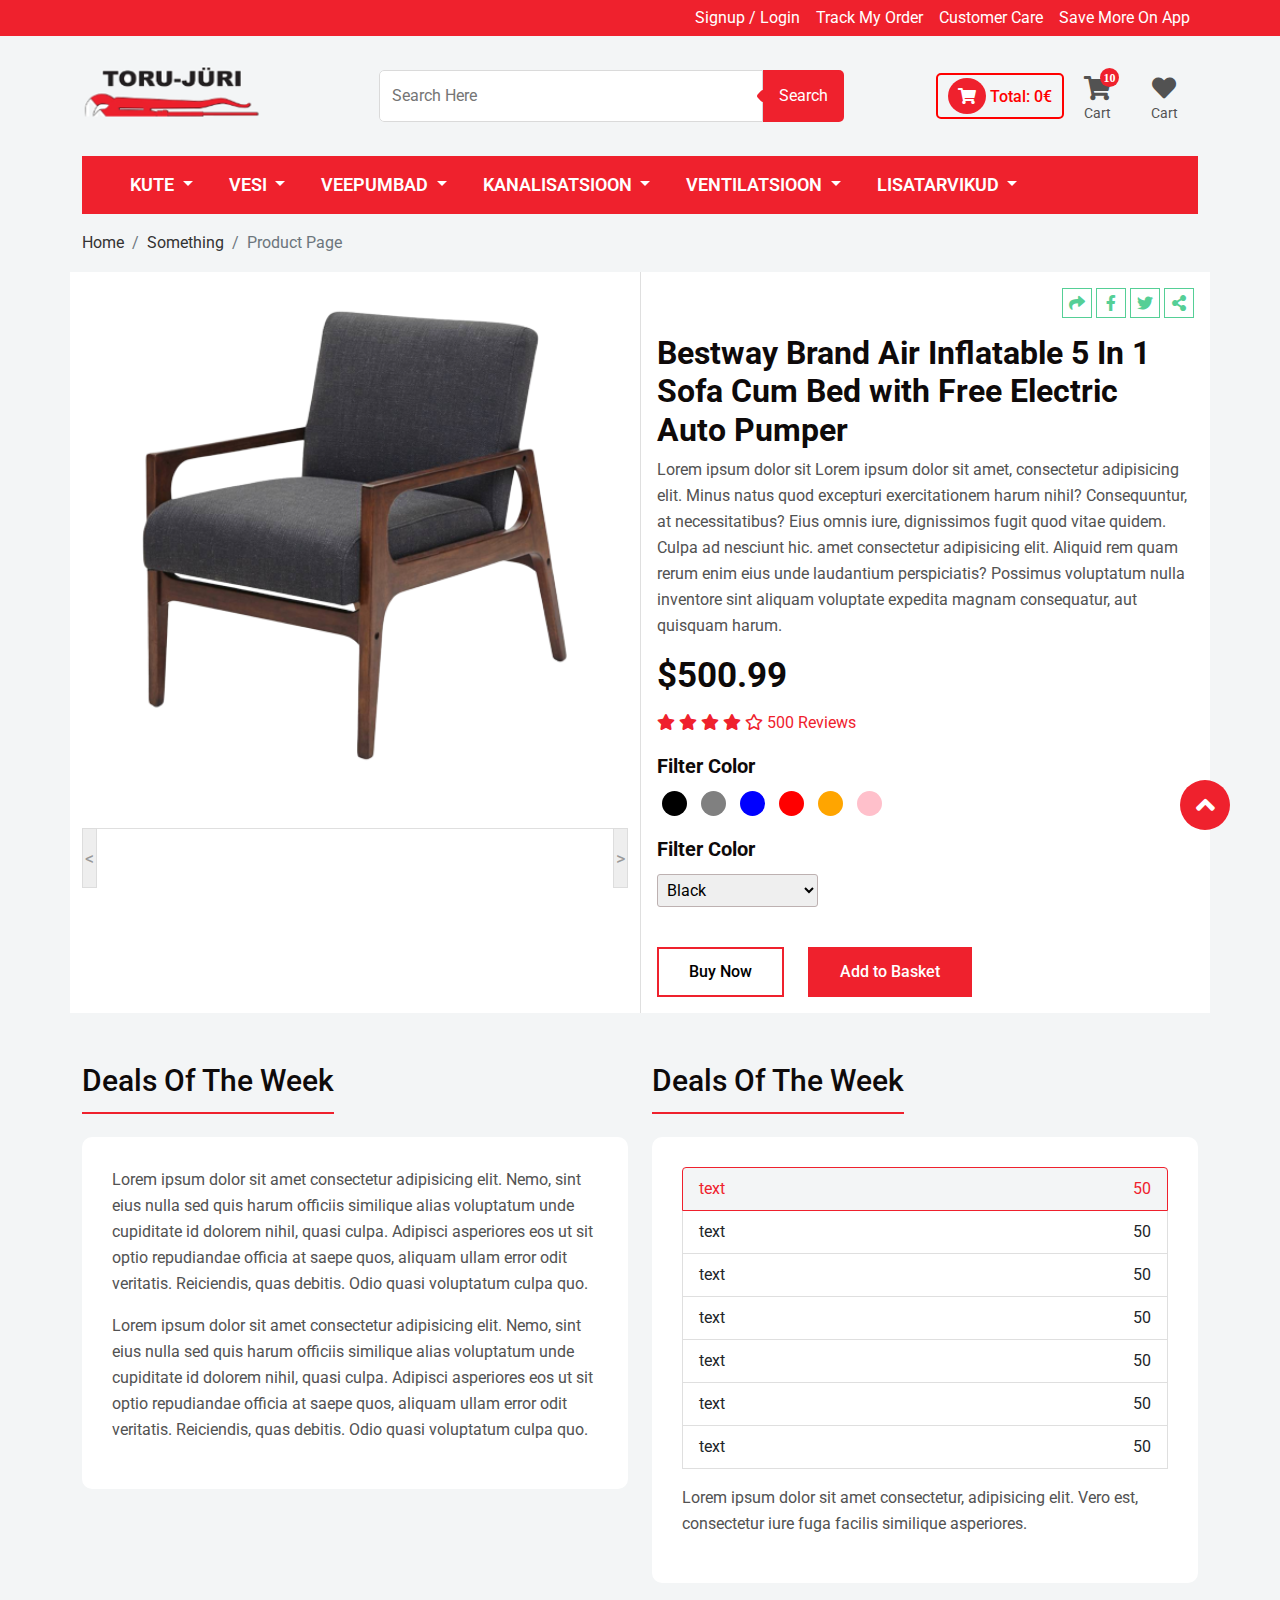
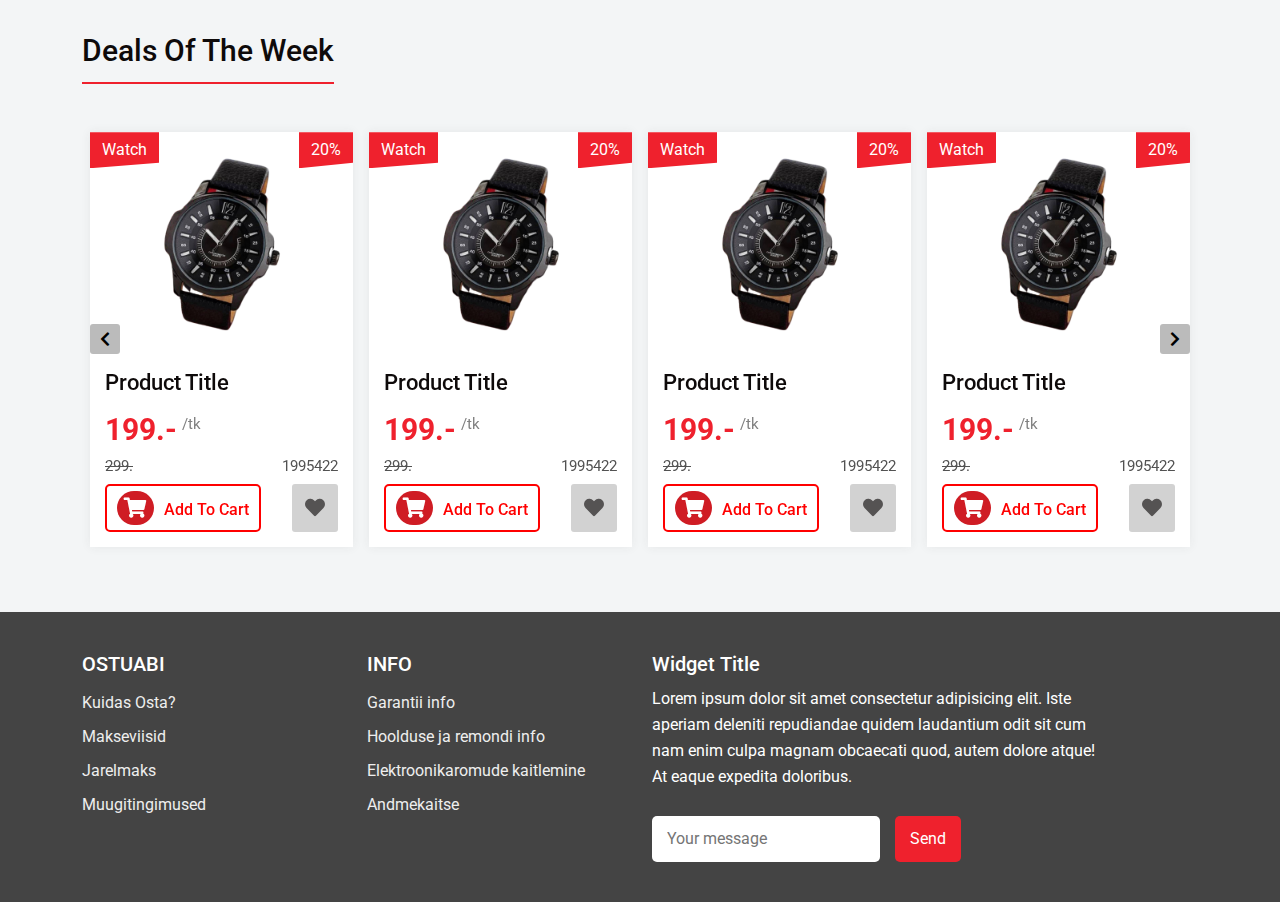
<file: product_page.html>
<!DOCTYPE html>
<html lang="en">

<head>
    <meta charset="UTF-8" />
    <meta http-equiv="X-UA-Compatible" content="IE=edge" />
    <meta name="viewport" content="width=device-width, initial-scale=1.0" />
    <title>E-Commerce</title>
    <link rel="stylesheet" href="assets/css/bootstrap.min.css" />
    <link rel="stylesheet" href="assets/css/all.min.css" />
    <link rel="stylesheet" href="assets/css/slick.css">
    <link rel="stylesheet" href="assets/css/jquery.exzoom.css" class="css">
    <!-- Main CSS -->
    <link rel="stylesheet" href="assets/css/style.css" />
</head>

<body>
     <!-- Scrollbar buttom to top start -->
     <div class="scrollbar">
        <a href="#"><i class="fas fa-angle-up"></i></a>
      </div>
      <!-- Scrollbar buttom to top end -->
  <!-- ================================ -->
    <!-- top header start -->
    <div class="top-header">
        <div class="container">
            <div class="row">
                <div class="col-lg-12">
                    <ul class="top-header-menu">
                        <li class="top-h-menu-item">
                            <a href="#">Signup / Login</a>
                        </li>
                        <li class="top-h-menu-item">
                            <a href="#">Track My Order</a>
                        </li>
                        <li class="top-h-menu-item">
                            <a href="#">Customer Care</a>
                        </li>
                        <li class="top-h-menu-item">
                            <a href="#">Save More On App</a>
                        </li>
                    </ul>
                </div>
            </div>
        </div>
    </div>
    <!-- top header end -->
    <!-- ======================== -->
    <!-- header search menu start -->
    <div class="header-search-menu">
        <div class="container">
            <div class="header-search-menu-content">
                <a href="index.html" class="brand-logo">
                    <img src="assets/images/logo.png" alt="Brand Logo" />
                </a>
                <div class="search-area">
                    <input class="search-inp" type="text" placeholder="Search Here" />
                    <button type="submit">Search</button>
                </div>
                <div class="cart-area">

                    <a href="#" class="product-cart-button" tabindex="0">
                        <i class="fas fa-shopping-cart"></i>
                        <span class="cart-text">Total: 0€</span>
                    </a>


                    <a href="#" class="cart-icon">
                        <i class="fas fa-shopping-cart">
                            <span class="cart-count">10</span>
                        </i>
                        <span class="cart-title">cart</span>
                    </a>
                    <a href="#" class="wish-icon">
                        <i class="fas fa-heart"></i>
                        <span class="wish-title">cart</span>
                    </a>
                </div>
            </div>
        </div>
    </div>
    <!-- header search menu end -->
    <!-- ======================== -->
    <!-- main nav menu start -->
    <div class="main-nav-wrapper">
        <div class="container">
            <nav class="navbar navbar-expand-lg main-nav-menu navbar-light">
                <button class="navbar-toggler" type="button" data-bs-toggle="collapse"
                    data-bs-target="#navbarSupportedContent" aria-controls="navbarSupportedContent"
                    aria-expanded="false" aria-label="Toggle navigation">
                    <span class="navbar-toggler-icon">
                    </span>
                </button>
                <div class="collapse navbar-collapse" id="navbarSupportedContent">
                    <ul class="navbar-nav mb-2 mb-lg-0">
                        <li class="nav-item dropdown">
                            <a class="nav-link dropdown-toggle" href="#" id="navbarDropdown" role="button"
                                data-bs-toggle="dropdown" aria-expanded="false">
                                KUTE
                            </a>
                            <ul class="dropdown-menu" aria-labelledby="navbarDropdown">
                                <li><a class="dropdown-item" href="#">Action</a></li>
                                <li><a class="dropdown-item" href="#">Another action</a></li>
                            </ul>
                        </li>
                        <li class="nav-item dropdown">
                            <a class="nav-link dropdown-toggle" href="#" id="navbarDropdown" role="button"
                                data-bs-toggle="dropdown" aria-expanded="false">
                                VESI
                            </a>
                            <ul class="dropdown-menu" aria-labelledby="navbarDropdown">
                                <li><a class="dropdown-item" href="#">Action</a></li>
                                <li><a class="dropdown-item" href="#">Another action</a></li>
                            </ul>
                        </li>
                        <li class="nav-item dropdown">
                            <a class="nav-link dropdown-toggle" href="#" id="navbarDropdown" role="button"
                                data-bs-toggle="dropdown" aria-expanded="false">
                                VEEPUMBAD
                            </a>
                            <ul class="dropdown-menu" aria-labelledby="navbarDropdown">
                                <li><a class="dropdown-item" href="#">Action</a></li>
                                <li><a class="dropdown-item" href="#">Another action</a></li>
                            </ul>
                        </li>
                        <li class="nav-item dropdown">
                            <a class="nav-link dropdown-toggle" href="#" id="navbarDropdown" role="button"
                                data-bs-toggle="dropdown" aria-expanded="false">
                                KANALISATSIOON
                            </a>
                            <ul class="dropdown-menu" aria-labelledby="navbarDropdown">
                                <li><a class="dropdown-item" href="#">Action</a></li>
                                <li><a class="dropdown-item" href="#">Another action</a></li>
                            </ul>
                        </li>
                        <li class="nav-item dropdown">
                            <a class="nav-link dropdown-toggle" href="#" id="navbarDropdown" role="button"
                                data-bs-toggle="dropdown" aria-expanded="false">
                                VENTILATSIOON
                            </a>
                            <ul class="dropdown-menu" aria-labelledby="navbarDropdown">
                                <li><a class="dropdown-item" href="#">Action</a></li>
                                <li><a class="dropdown-item" href="#">Another action</a></li>
                            </ul>
                        </li>
                        <li class="nav-item dropdown">
                            <a class="nav-link dropdown-toggle" href="#" id="navbarDropdown" role="button"
                                data-bs-toggle="dropdown" aria-expanded="false">
                                LISATARVIKUD
                            </a>
                            <ul class="dropdown-menu" aria-labelledby="navbarDropdown">
                                <li><a class="dropdown-item" href="#">Action</a></li>
                                <li><a class="dropdown-item" href="#">Another action</a></li>
                            </ul>
                        </li>
                    </ul>
                </div>
        </div>
        </nav>
    </div>
    </div>
    <!-- main nav menu end -->
    <!-- ======================== -->
    <!-- breadcrumb area start -->
    <section class="breadcrumb-ara mt-3">
        <div class="container">
            <nav aria-label="breadcrumb">
                <ol class="breadcrumb">
                    <li class="breadcrumb-item"><a href="index.html">Home</a></li>
                    <li class="breadcrumb-item"><a href="#">Something</a></li>
                    <li class="breadcrumb-item active" aria-current="page">Product Page</li>
                </ol>
            </nav>
        </div>
    </section>
    <!-- breadcrumb start end -->
    <!-- ======================== -->
    <!-- Product Info detais area start -->

    <section class="product-details-area my-3">
        <div class="container">
            <div class="row">
                <div class="col-lg-6 bg-white">
                    <div class="magic-popup-area">
                        <div class="exzoom" id="exzoom">
                            <!-- Images -->
                            <div class="exzoom_img_box">
                              <ul class='exzoom_img_ul'>
                                <li><img class="img-fluid" src="assets/images/products/furniture1.png"/></li>
                                <li><img class="img-fluid" src="assets/images/products/furniture2.png"/></li>
                                <li><img class="img-fluid" src="assets/images/products/furniture3.png"/></li>
                                <li><img class="img-fluid" src="assets/images/products/furniture4.png"/></li>
                                <li><img class="img-fluid" src="assets/images/products/furniture1.png"/></li>
                                <li><img class="img-fluid" src="assets/images/products/furniture2.png"/></li>
                                <li><img class="img-fluid" src="assets/images/products/furniture3.png"/></li>
                                <li><img class="img-fluid" src="assets/images/products/furniture4.png"/></li>
                              </ul>
                            </div>
                            <!-- <a href="https://www.jqueryscript.net/tags.php?/Thumbnail/">Thumbnail</a> Nav-->
                            <div class="exzoom_nav"></div>
                            <!-- Nav Buttons -->
                            <p class="exzoom_btn">
                                <a href="javascript:void(0);" class="exzoom_prev_btn"> < </a>
                                <a href="javascript:void(0);" class="exzoom_next_btn"> > </a>
                            </p>
                          </div>
                       
                    </div>
                </div>
                <div class="col-lg-6 bg-white border-left p-3">
                    <div class="product-information border-left">
                        <div class="product-shere-icon mb-3 text-end">
                            <span><a href="#"><i class="fas fa-share"></i></a></span>
                            <span><a href="#"><i class="fab fa-facebook-f"></i></a></span>
                            <span><a href="#"><i class="fab fa-twitter"></i></a></span>
                            <span><a href="#"><i class="fas fa-share-alt"></i></a></span>
                        </div>
                        <h2>Bestway Brand Air Inflatable 5 In 1 Sofa Cum Bed with Free Electric Auto Pumper</h2>
                        <p>Lorem ipsum dolor sit Lorem ipsum dolor sit amet, consectetur adipisicing elit. Minus natus quod excepturi exercitationem harum nihil? Consequuntur, at necessitatibus? Eius omnis iure, dignissimos fugit quod vitae quidem. Culpa ad nesciunt hic. amet consectetur adipisicing elit. Aliquid rem quam rerum enim eius unde laudantium perspiciatis? Possimus voluptatum nulla inventore sint aliquam voluptate expedita magnam consequatur, aut quisquam harum.</p>
                        <h3>$500.99</h3>
                        <div class="product-reviews">
                            <span><i class="fas fa-star"></i></span>
                        <span><i class="fas fa-star"></i></span>
                        <span><i class="fas fa-star"></i></span>
                        <span><i class="fas fa-star"></i></span>
                        <span><i class="far fa-star"></i></span>
                        <span class="mt-2">500 Reviews</span>
                        </div>
                        <div class="product-color">
                            <h5 class="mt-2">Filter Color</h5>
                            <div class="black"></div>
                            <div class="gray"></div>
                            <div class="blue"></div>
                            <div class="red"></div>
                            <div class="orange"></div>
                            <div class="pink"></div>
                        </div>
                        <h5 class="mt-2">Filter Color</h5>
                        <select class="select-color" name="color" id="color">
                            <option value="black">black</option>
                            <option value="red">red</option>
                            <option value="blue">blue</option>
                            <option value="oreange">orange</option>
                        </select>
                        
                        <div class="product-btn">
                            <a class="buy-now" href="#">Buy Now</a>
                            <a class="add-basket" href="#">Add to Basket</a>
                        </div>
                    </div>
                </div>
            </div>
        </div>
    </section>

    <!-- Product Info detais area end -->

    <!-- ======================== -->
    <!-- Product Fetures start -->
    <section class="product-fetures-area">
        <div class="container">
            <div class="row">
                <div class="col-lg-6">
                    <!--  product fetures tittle -->
                    <div class="product-title-area second-product-area">
                        <h2 class="product-cate-title">Deals Of The Week</h2>
                    </div>
                    <div class="product-details">
                        <p>Lorem ipsum dolor sit amet consectetur adipisicing elit. Nemo, sint eius nulla sed quis harum
                            officiis similique alias voluptatum unde cupiditate id dolorem nihil, quasi culpa. Adipisci
                            asperiores eos ut sit optio repudiandae officia at saepe quos, aliquam ullam error odit
                            veritatis. Reiciendis, quas debitis. Odio quasi voluptatum culpa quo.</p>
                        <p>Lorem ipsum dolor sit amet consectetur adipisicing elit. Nemo, sint eius nulla sed quis harum
                            officiis similique alias voluptatum unde cupiditate id dolorem nihil, quasi culpa. Adipisci
                            asperiores eos ut sit optio repudiandae officia at saepe quos, aliquam ullam error odit
                            veritatis. Reiciendis, quas debitis. Odio quasi voluptatum culpa quo.</p>
                    </div>
                </div>
                <div class="col-lg-6">
                    <!--  product fetures tittle -->
                    <div class="product-title-area second-product-area">
                        <h2 class="product-cate-title">Deals Of The Week</h2>
                    </div>
                    <div class="product-size-info">
                        <ul class="list-group">
                            <li class="list-group-item d-flex justify-content-between active">
                                <span>text</span>
                                <span>50</span>
                            </li>
                            <li class="list-group-item d-flex justify-content-between">
                                <span>text</span>
                                <span>50</span>
                            </li>
                            <li class="list-group-item d-flex justify-content-between">
                                <span>text</span>
                                <span>50</span>
                            </li>
                            <li class="list-group-item d-flex justify-content-between">
                                <span>text</span>
                                <span>50</span>
                            </li>
                            <li class="list-group-item d-flex justify-content-between">
                                <span>text</span>
                                <span>50</span>
                            </li>
                            <li class="list-group-item d-flex justify-content-between">
                                <span>text</span>
                                <span>50</span>
                            </li>
                            <li class="list-group-item d-flex justify-content-between">
                                <span>text</span>
                                <span>50</span>
                            </li>

                            <p class="mt-3">Lorem ipsum dolor sit amet consectetur, adipisicing elit. Vero est,
                                consectetur iure fuga facilis similique asperiores.</p>

                        </ul>
                    </div>

                </div>
            </div>
        </div>
    </section>
    <!-- Product Fetures end -->
    <!-- ======================== -->
    <!-- product area start -->
    <div class="product-area">
        <div class="container">
            <!--  product page slider -->
            <div class="product-title-area second-product-area">
                <h2 class="product-cate-title">Deals Of The Week</h2>
            </div>

            <div class="product-list product-slider">
                <div class="single-product-wrapper">
                    <div class="single-product">
                        <span class="product-name">Watch</span>
                        <span class="product-dis">20%</span>
                        <a href="#" class="product-img">
                            <img src="assets/images/banner/watch.png" alt="Watch">
                        </a>
                        <h3 class="prod-title">product title</h3>
                        <div class="product-price">
                            199.-
                            <span class="p-price-currency">/tk</span>
                        </div>
                        <div class="product-price-off">
                            <del class="off-price">299.</del>
                            <span class="product-id">1995422</span>
                        </div>
                        <div class="product-cart-wish">
                            <a href="#" class="product-cart-button">
                                <i class="fas fa-shopping-cart"></i>
                                <span class="cart-text">Add To Cart</span>
                            </a>
                            <a href="#" class="product-wish-btn">
                                <i class="fas fa-heart"></i>
                            </a>
                        </div>
                    </div>

                </div>
                <div class="single-product-wrapper">
                    <div class="single-product">
                        <span class="product-name">Watch</span>
                        <span class="product-dis">20%</span>
                        <a href="#" class="product-img">
                            <img src="assets/images/banner/watch.png" alt="Watch">
                        </a>
                        <h3 class="prod-title">product title</h3>
                        <div class="product-price">
                            199.-
                            <span class="p-price-currency">/tk</span>
                        </div>
                        <div class="product-price-off">
                            <del class="off-price">299.</del>
                            <span class="product-id">1995422</span>
                        </div>
                        <div class="product-cart-wish">
                            <a href="#" class="product-cart-button">
                                <i class="fas fa-shopping-cart"></i>
                                <span class="cart-text">Add To Cart</span>
                            </a>
                            <a href="#" class="product-wish-btn">
                                <i class="fas fa-heart"></i>
                            </a>
                        </div>
                    </div>

                </div>
                <div class="single-product-wrapper">
                    <div class="single-product">
                        <span class="product-name">Watch</span>
                        <span class="product-dis">20%</span>
                        <a href="#" class="product-img">
                            <img src="assets/images/banner/watch.png" alt="Watch">
                        </a>
                        <h3 class="prod-title">product title</h3>
                        <div class="product-price">
                            199.-
                            <span class="p-price-currency">/tk</span>
                        </div>
                        <div class="product-price-off">
                            <del class="off-price">299.</del>
                            <span class="product-id">1995422</span>
                        </div>
                        <div class="product-cart-wish">
                            <a href="#" class="product-cart-button">
                                <i class="fas fa-shopping-cart"></i>
                                <span class="cart-text">Add To Cart</span>
                            </a>
                            <a href="#" class="product-wish-btn">
                                <i class="fas fa-heart"></i>
                            </a>
                        </div>
                    </div>

                </div>
                <div class="single-product-wrapper">
                    <div class="single-product">
                        <span class="product-name">Watch</span>
                        <span class="product-dis">20%</span>
                        <a href="#" class="product-img">
                            <img src="assets/images/banner/watch.png" alt="Watch">
                        </a>
                        <h3 class="prod-title">product title</h3>
                        <div class="product-price">
                            199.-
                            <span class="p-price-currency">/tk</span>
                        </div>
                        <div class="product-price-off">
                            <del class="off-price">299.</del>
                            <span class="product-id">1995422</span>
                        </div>
                        <div class="product-cart-wish">
                            <a href="#" class="product-cart-button">
                                <i class="fas fa-shopping-cart"></i>
                                <span class="cart-text">Add To Cart</span>
                            </a>
                            <a href="#" class="product-wish-btn">
                                <i class="fas fa-heart"></i>
                            </a>
                        </div>
                    </div>

                </div>
                <div class="single-product-wrapper">
                    <div class="single-product">
                        <span class="product-name">Watch</span>
                        <span class="product-dis">20%</span>
                        <a href="#" class="product-img">
                            <img src="assets/images/banner/watch.png" alt="Watch">
                        </a>
                        <h3 class="prod-title">product title</h3>
                        <div class="product-price">
                            199.-
                            <span class="p-price-currency">/tk</span>
                        </div>
                        <div class="product-price-off">
                            <del class="off-price">299.</del>
                            <span class="product-id">1995422</span>
                        </div>
                        <div class="product-cart-wish">
                            <a href="#" class="product-cart-button">
                                <i class="fas fa-shopping-cart"></i>
                                <span class="cart-text">Add To Cart</span>
                            </a>
                            <a href="#" class="product-wish-btn">
                                <i class="fas fa-heart"></i>
                            </a>
                        </div>
                    </div>

                </div>
                <div class="single-product-wrapper">
                    <div class="single-product">
                        <span class="product-name">Watch</span>
                        <span class="product-dis">20%</span>
                        <a href="#" class="product-img">
                            <img src="assets/images/banner/watch.png" alt="Watch">
                        </a>
                        <h3 class="prod-title">product title</h3>
                        <div class="product-price">
                            199.-
                            <span class="p-price-currency">/tk</span>
                        </div>
                        <div class="product-price-off">
                            <del class="off-price">299.</del>
                            <span class="product-id">1995422</span>
                        </div>
                        <div class="product-cart-wish">
                            <a href="#" class="product-cart-button">
                                <i class="fas fa-shopping-cart"></i>
                                <span class="cart-text">Add To Cart</span>
                            </a>
                            <a href="#" class="product-wish-btn">
                                <i class="fas fa-heart"></i>
                            </a>
                        </div>
                    </div>

                </div>
                <div class="single-product-wrapper">
                    <div class="single-product">
                        <span class="product-name">Watch</span>
                        <span class="product-dis">20%</span>
                        <a href="#" class="product-img">
                            <img src="assets/images/banner/watch.png" alt="Watch">
                        </a>
                        <h3 class="prod-title">product title</h3>
                        <div class="product-price">
                            199.-
                            <span class="p-price-currency">/tk</span>
                        </div>
                        <div class="product-price-off">
                            <del class="off-price">299.</del>
                            <span class="product-id">1995422</span>
                        </div>
                        <div class="product-cart-wish">
                            <a href="#" class="product-cart-button">
                                <i class="fas fa-shopping-cart"></i>
                                <span class="cart-text">Add To Cart</span>
                            </a>
                            <a href="#" class="product-wish-btn">
                                <i class="fas fa-heart"></i>
                            </a>
                        </div>
                    </div>

                </div>
            </div>

        </div>
    </div>
    <!-- product area end -->
    <!-- ======================== -->
    <!-- footer  start -->
    <div class="footer">
        <div class="container">
          <div class="row">
            <div class="col-md-3 col-sm-6 col-lg-3">
              <div class="footer-widget">
                <h4 class="f-widget-title">OSTUABI</h4>
                <ul>
                  <li>
                    <a href="#" class="f-widget-link">Kuidas Osta?</a>
                  </li>
                  <li>
                    <a href="#" class="f-widget-link">Makseviisid</a>
                  </li>
                  <li>
                    <a href="#" class="f-widget-link">Jarelmaks</a>
                  </li>
                  <li>
                    <a href="#" class="f-widget-link">Muugitingimused</a>
                  </li>
                </ul>
              </div>
            </div>
            <div class="col-md-3 col-sm-6 col-lg-3">
              <div class="footer-widget">
                <h4 class="f-widget-title">INFO</h4>
                <ul>
                  <li>
                    <a href="#" class="f-widget-link">Garantii info</a>
                  </li>
                  <li>
                    <a href="#" class="f-widget-link">Hoolduse ja remondi info</a>
                  </li>
                  <li>
                    <a href="#" class="f-widget-link">Elektroonikaromude kaitlemine</a>
                  </li>
                  <li>
                    <a href="#" class="f-widget-link">Andmekaitse</a>
                  </li>
                </ul>
              </div>
            </div>
            <div class="col-md-6 col-sm-12 col-lg-5">
              <div class="footer-widget">
                <h4 class="f-widget-title">widget title</h4>
                <p class="f-widget-desc">
                  Lorem ipsum dolor sit amet consectetur adipisicing elit. Iste aperiam deleniti repudiandae quidem laudantium odit sit cum nam enim culpa magnam obcaecati quod, autem dolore atque! At eaque expedita doloribus.
                </p>
                <form class="f-widget-form">
                  <input type="text" placeholder="Your message"> <button type="submit">Send</button>
                </form>
              </div>
            </div>
          </div>
        </div>
      </div>
    <!-- footer  end -->


    <script src="assets/js/jquery3.6.0.min.js"></script>
    <script src="assets/js/bootstrap.bundle.min.js"></script>
    <script src="assets/js/slick.min.js"></script>
    <script src="assets/js/jquery.exzoom.js"></script>
    <script src="assets/js/custom.js"></script>
</body>

</html>
</file>
<file: assets/css/style.css>
/*
------------- Table of content ----------------

Template Name: 
Template URI: 
Description: 
Author:
Author URI: 
Version: 1.0

---------------------- common content ----------
#.body reset content
#.header area
#.footer
#.hero-banner-area
#.button
*/
@import url("https://fonts.googleapis.com/css2?family=Roboto:wght@400;500;700&display=swap");
* {
  margin: 0;
  padding: 0;
  box-sizing: border-box;
  outline: none;
}

html,
body {
  font-family: "Roboto", sans-serif;
  font-size: 16px;
  font-weight: 400;
  line-height: 26px;
  color: #525252;
  -webkit-font-smoothing: antialiased;
  -moz-osx-font-smoothing: grayscale;
  scroll-behavior: smooth;
  background: #F3F5F6;
}

h1,
h2,
h3,
h4,
h5,
h6 {
  font-family: "Roboto", sans-serif;
  font-weight: 700;
  color: #0e0a0a;
}

iframe {
  border: none;
}

a,
b,
div,
ul,
li {
  -webkit-tap-highlight-color: rgba(0, 0, 0, 0);
  -webkit-tap-highlight-color: transparent;
  -moz-outline-: none;
}

input,
input:hover,
input:focus,
input:active,
textarea,
textarea:hover,
textarea:focus,
textarea:active,
select:focus,
select:hover {
  -moz-outline: none;
  outline: none;
  box-shadow: none;
}

a {
  text-decoration: none;
  outline: 0;
}

:focus {
  outline: none;
}

img {
  border: none;
  max-width: 100% !important;
  height: auto;
}

button:focus {
  -moz-outline: none;
  outline: none;
  box-shadow: none;
}

a:focus {
  outline: 0px solid;
}

a:hover {
  color: #EF212D;
}

a:active,
a:hover {
  color: #EF212D;
}

ul {
  list-style: none;
  margin: 0;
  padding: 0;
}

::selection {
  background: #EF212D;
  text-shadow: none;
  color: #ffffff;
}

body{
  position: relative;
}
.scrollbar a {
  position: fixed;
  bottom: 70px;
  right: 50px;
  color: #fff;
  background: #EF212D;
  font-size: 30px;
  padding: 10px;
  width: 50px;
  height: 50px;
  margin: auto;
  text-align: center;
  line-height: 30px;
  border-radius: 50%;
  z-index: 999;
}

/* ==========================
Home Page Design Css 
============================*/
/*footer start*/
.footer {
  padding: 25px 0;
  background-color: #444444;
}

.footer .footer-widget {
  margin: 15px 0;
  color: #fff;
}

.footer .footer-widget .f-widget-title {
  font-size: 20px;
  text-transform: capitalize;
  color: #fff;
  font-weight: 500;
  margin-bottom: 10px;
}

.footer .footer-widget .f-widget-link {
  color: #eee;
  display: inline-block;
  margin: 4px 0;
}

.footer .footer-widget .f-widget-link:hover {
  transition: .3s;
  color: #d0d0d0;
}

.footer .footer-widget form.f-widget-form {
  display: inline-flex;
  margin-top: 10px;
}

.footer .footer-widget form.f-widget-form input[type="text"] {
  display: inline-block;
  border: 0;
  padding: 10px;
  padding-left: 15px;
  border-radius: 5px;
}

.footer .footer-widget form.f-widget-form button {
  display: inline-block;
  border: 0;
  margin-left: 15px;
  padding: 5px 15px;
  border-radius: 5px;
  color: #fff;
  background: #EF212D;
}

/*footer end*/
/*top header start*/
.top-header {
  background: #EF212D;
}

.top-header .top-header-menu {
  display: flex;
  justify-content: end;
  align-items: center;
}

.top-header .top-header-menu .top-h-menu-item {
  margin: 0 8px;
  padding: 5px 0;
}

.top-header .top-header-menu .top-h-menu-item a {
  font-size: 16px;
  text-transform: capitalize;
  color: #fff;
  display: inline-block;
  line-height: 1.2;
}

@media (max-width: 767px) {
  .top-header .top-header-menu .top-h-menu-item a {
    font-size: 14px;
  }
  .product-fetures-area .product-title-area h2.product-cate-title {
    font-size: 26px;
    margin-top: 15px;
}
}

.top-header .top-header-menu .top-h-menu-item a:hover {
  color: #f0f0f0;
  transition: .4s;
}

/*top header end*/
/*search menu start*/
.header-search-menu .header-search-menu-content {
  display: flex;
  justify-content: space-between;
  align-items: center;
}

@media (max-width: 991px) {
  .header-search-menu .header-search-menu-content {
    flex-wrap: wrap;
  }
}

.header-search-menu .header-search-menu-content a.brand-logo {
  height: 60px;
  width: auto;
  display: inline-block;
  overflow: hidden;
  margin: 30px 0;
  margin-right: 30px;
}

.header-search-menu .header-search-menu-content a.brand-logo img {
  height: 100%;
  width: auto;
}

@media (max-width: 991px) {
  .header-search-menu .header-search-menu-content a.brand-logo {
    margin: 20px 0;
    height: 50px;
    width: 40%;
  }
}

.header-search-menu .header-search-menu-content .search-area {
  display: flex;
  border-radius: 5px;
  overflow: hidden;
}

@media (max-width: 991px) {
  .header-search-menu .header-search-menu-content .search-area {
    order: 3;
    width: 100%;
    justify-content: center;
    margin-bottom: 30px;
  }
}

.header-search-menu .header-search-menu-content .search-area input.search-inp {
  border: 1px solid #dadada;
  padding: 12px;
  width: 30vw;
  border-top-left-radius: 5px;
  border-bottom-left-radius: 5px;
}

@media (max-width: 991px) {
  .header-search-menu .header-search-menu-content .search-area input.search-inp {
    width: 85vw;
  }
}

.header-search-menu .header-search-menu-content .search-area button {
  position: relative;
  border: 0;
  background: #EF212D;
  color: #fff;
  padding: 8px 16px;
}

.header-search-menu .header-search-menu-content .search-area button::before {
  content: "";
  position: absolute;
  top: 50%;
  left: -5px;
  height: 10px;
  width: 10px;
  background: inherit;
  border-radius: 3px;
  transform: translateY(-50%) rotate(45deg);
  transition: .3s;
}

.header-search-menu .header-search-menu-content .search-area button:hover {
  background: #de1e27;
}

.header-search-menu .header-search-menu-content .cart-area {
  display: flex;
  align-items: center;
  color: #525252;
  margin-left: 10px;
}

@media (max-width: 991px) {
  .header-search-menu .header-search-menu-content .cart-area {
    width: 60%;
    margin-left: 0;
    justify-content: end;
  }
}

.header-search-menu .header-search-menu-content .cart-area .cart-icon,
.header-search-menu .header-search-menu-content .cart-area .wish-icon {
  display: flex;
  flex-direction: column;
  justify-content: center;
  align-items: center;
  text-transform: capitalize;
  color: #525252;
  margin: 10px 20px;
  margin-top: 20px;
}

@media (max-width: 767px) {
  .header-search-menu .header-search-menu-content .cart-area .cart-icon,
  .header-search-menu .header-search-menu-content .cart-area .wish-icon {
    margin: 10px 12px;
  }
}

.header-search-menu .header-search-menu-content .cart-area .cart-icon:hover,
.header-search-menu .header-search-menu-content .cart-area .wish-icon:hover {
  color: #2e2e2e;
}

.header-search-menu .header-search-menu-content .cart-area .cart-icon i,
.header-search-menu .header-search-menu-content .cart-area .wish-icon i {
  font-size: 24px;
  position: relative;
  color: #525252;
}

.header-search-menu .header-search-menu-content .cart-area .cart-icon i .cart-count,
.header-search-menu .header-search-menu-content .cart-area .wish-icon i .cart-count {
  font-size: 12px;
  position: absolute;
  background: #EF212D;
  line-height: 1;
  display: inline-block;
  border-radius: 50%;
  height: 19px;
  width: 19px;
  text-align: center;
  color: #fff;
  display: flex;
  justify-content: center;
  align-items: center;
  top: -8px;
  right: -8px;
}

.header-search-menu .header-search-menu-content .cart-area .cart-icon span.cart-title,
.header-search-menu .header-search-menu-content .cart-area .wish-icon span.cart-title {
  font-size: 14px;
}

.header-search-menu .header-search-menu-content .cart-area .cart-icon span.wish-title,
.header-search-menu .header-search-menu-content .cart-area .wish-icon span.wish-title {
  font-size: 14px;
}

.header-search-menu .header-search-menu-content .cart-area a.product-cart-button {
  border: 2px solid red;
  padding: 3px 10px;
  border-radius: 5px;
  color: red;
  font-weight: 500;
}

@media (max-width: 767px) {
  .header-search-menu .header-search-menu-content .cart-area a.product-cart-button {
    padding: 3px 5px;
    font-size: 12px;
  }
}

.header-search-menu .header-search-menu-content .cart-area a.product-cart-button i {
  background: #EF212D;
  padding: 10px;
  border-radius: 100%;
  color: #fff;
  transition: 1s;
}

@media (max-width: 767px) {
  .header-search-menu .header-search-menu-content .cart-area a.product-cart-button i {
    padding: 8px;
  }
}

/*search menu end*/
/* main nav menu start */
.main-nav-menu {
  padding-left: 30px;
  padding-right: 30px;
  background: #EF212D;
}

.main-nav-menu .navbar-nav .nav-item {
  margin: 0 10px;
}

.main-nav-menu .navbar-nav .nav-item .nav-link {
  color: #fff;
  font-size: 18px;
  font-weight: 600;
  text-transform: uppercase;
  color: #fff;
}

.main-nav-menu .navbar-nav .nav-item .nav-link:hover {
  color: #f2f2f2;
}

@media (max-width: 767px) {
  .main-nav-menu .navbar-nav .nav-item .nav-link {
    font-size: 16px;
  }
}

.main-nav-menu .navbar-toggler {
  background: #fff;
  border: 0;
  margin: 5px 0;
  margin: 0 auto;
}

/* main nav menu end */
/*banner start*/
.banner-btn {
  position: absolute;
  bottom: 60px;
  left: 80px;
}
.banner-btn a {
  color: #fff;
  font-size: 20px;
  font-weight: 500;
  padding: 15px 30px;
  display: inline-block;
  background: black;
  transition: 1s;
}
.banner-btn a:hover{
  background: #EF212D;
  letter-spacing: 3px;

}
.banner-area {
  margin: 15px 0;
}

.banner-area .banner-img-content {
  position: absolute;
  top: 50%;
  display: inline-flex;
  flex-direction: column;
  transform: translateY(-50%);
  right: 30px;
  color: #fff;
  background: #00000054;
  padding: 10px;
  border-radius: 5px;
}

@media (max-width: 991px) {
  .banner-area .banner-img-content {
    right: 50%;
    transform: translateY(-50%) translateX(50%);
  }
}

.banner-area .banner-img-content span.discount {
  color: #fff;
  font-weight: 600;
  text-transform: uppercase;
}

.banner-area .banner-img-content span.product-name {
  font-size: 25px;
  color: #fff;
  margin-top: 5px;
  font-weight: 600;
}

.banner-area .banner-left-wrapper {
  padding-top: 15px;
  padding-bottom: 15px;
}

.banner-area .banner-left {
  position: relative;
  background: #FF6B01;
  border-radius: 10px;
  text-align: center;
  height: 100%;
}

.banner-area .banner-left .banner-left-img {
  display: inline-block;
  width: 100%;
}

.banner-area .banner-left .banner-img-content {
  right: 50px;
}

@media (max-width: 991px) {
  .banner-area .banner-left .banner-img-content {
    right: 50%;
    transform: translateY(-50%) translateX(50%);
  }
}

.banner-area .banner-right .banner-right-img {
  position: relative;
  height: 210px;
  overflow: hidden;
  border-radius: 10px;
  text-align: center;
  background: #FF6B01;
  margin: 15px 0;
}

.banner-area .banner-right .banner-right-img a {
  display: inline-block;
  width: 100%;
}

.banner-area .banner-right .banner-right-img a img {
  height: 210px;
  width: auto;
  max-width: 100%;
}

.banner-area .banner-right .banner-right-img:nth-child(1) {
  margin-bottom: 30px;
}

/*banner end*/
/*cta start*/
.cta-area .cta-content-wrapper {
  display: flex;
  justify-content: center;
  flex-wrap: wrap;
}

.cta-area .cta-content-wrapper .cta-single-item {
  display: flex;
  align-items: center;
  background: #fff;
  padding: 25px 35px;
  border-radius: 10px;
  margin: 0 12px;
  margin-bottom: 30px;
}

@media (max-width: 1199px) {
  .cta-area .cta-content-wrapper .cta-single-item {
    flex-direction: column;
    text-align: center;
  }
}

.cta-area .cta-content-wrapper .cta-single-item .cta-text {
  order: 1;
}

@media (max-width: 1199px) {
  .cta-area .cta-content-wrapper .cta-single-item .cta-text {
    order: 2;
  }
}

.cta-area .cta-content-wrapper .cta-single-item .cta-text .cta-title {
  margin: 0;
  margin-bottom: 7px;
  padding: 0;
  font-size: 22px;
  font-weight: 400;
}

@media (max-width: 1199px) {
  .cta-area .cta-content-wrapper .cta-single-item .cta-text .cta-title {
    font-size: 20px;
  }
}

.cta-area .cta-content-wrapper .cta-single-item .cta-text .cta-subtitle {
  display: inline-block;
  line-height: 1.1;
  margin-top: 2px;
}

@media (max-width: 1199px) {
  .cta-area .cta-content-wrapper .cta-single-item .cta-text .cta-subtitle {
    font-size: 15px;
  }
}

.cta-area .cta-content-wrapper .cta-single-item .cta-icon {
  font-size: 40px;
  margin-left: 20px;
  order: 2;
}

@media (max-width: 1199px) {
  .cta-area .cta-content-wrapper .cta-single-item .cta-icon {
    order: 1;
    margin-left: 0;
    margin-bottom: 20px;
  }
}

/*cta end*/
/*product area start*/
.product-area {
  margin: 50px 0;
  margin-top: 30px;
}

.product-area .product-title-area {
  display: flex;
  margin-bottom: 40px;
}

.product-area .product-title-area h2.product-cate-title {
  position: relative;
  font-size: 30px;
  font-weight: 500;
  text-transform: capitalize;
}

@media (max-width: 991px) {
  .product-area .product-title-area h2.product-cate-title {
    font-size: 30px;
  }
}

@media (max-width: 767px) {
  .product-area .product-title-area h2.product-cate-title {
    font-size: 26px;
  }
  .product-fetures-area .product-title-area h2.product-cate-title {
    margin-top: 40px;
}
}

.product-area .product-title-area h2.product-cate-title::before {
  content: "";
  position: absolute;
  height: 2px;
  width: 100%;
  bottom: -15px;
  left: 0;
  background-color: #EF212D;
}

@media (max-width: 991px) {
  .product-area .product-title-area h2.product-cate-title::before {
    bottom: -11px;
  }
}

@media (max-width: 991px) {
  .product-area .product-title-area h2.product-cate-title::before {
    bottom: -9px;
  }
}

.product-area .product-title-area a.view-all-btn {
  position: relative;
  margin-left: auto;
  display: inline-flex;
  align-items: center;
  color: #525252;
}

.product-area .product-title-area a.view-all-btn::before {
  content: "";
  position: absolute;
  height: 1px;
  width: 100%;
  bottom: 5px;
  left: 0;
  background-color: gray;
}

.product-area .product-title-area a.view-all-btn i {
  font-size: 12px;
  display: inline-block;
  margin-left: 5px;
  line-height: 1;
}

.product-area .product-list {
  position: relative;
  display: flex;
}

.product-area .product-list .single-product-wrapper {
  flex-basis: 20%;
  padding: 0 8px;
  margin: 15px 0;
}

.product-area .product-list .single-product-wrapper .single-product {
  position: relative;
  padding: 15px;
  background: #fff;
  box-shadow: 0 0 10px #33333312;
  transition: .3s;
}

.product-area .product-list .single-product-wrapper .single-product:hover {
  box-shadow: 0 5px 10px #33333324;
}

.product-area .product-list .single-product-wrapper .single-product span.product-name,
.product-area .product-list .single-product-wrapper .single-product .product-dis {
  font-size: 16px;
  position: absolute;
  top: 0;
  left: 0;
  background: #EF212D;
  line-height: 1;
  display: inline-block;
  padding: 10px 12px;
  padding-bottom: 10px;
  color: #fff;
  clip-path: polygon(0 0, 100% 0, 100% 85%, 0% 100%);
}

.product-area .product-list .single-product-wrapper .single-product .product-dis {
  left: auto;
  right: 0;
}

.product-area .product-list .single-product-wrapper .single-product a.product-img {
  display: inline-block;
  height: 200px;
  text-align: center;
  width: 100%;
}

.product-area .product-list .single-product-wrapper .single-product a.product-img img {
  height: 100%;
  margin: 0 auto;
}

.product-area .product-list .single-product-wrapper .single-product h3.prod-title {
  text-transform: capitalize;
  font-size: 22px;
  font-weight: 500;
  margin-top: 15px;
  margin-bottom: 20px;
}

.product-area .product-list .single-product-wrapper .single-product .product-price {
  font-size: 30px;
  font-weight: 700;
  color: #EF212D;
  display: inline-flex;
}

.product-area .product-list .single-product-wrapper .single-product .product-price span.p-price-currency {
  display: inline-block;
  font-size: 15px;
  color: gray;
  line-height: 1;
  margin-left: 5px;
  font-weight: 400;
}

.product-area .product-list .single-product-wrapper .single-product .product-price-off {
  display: flex;
  align-items: center;
  justify-content: space-between;
  font-weight: 400;
  margin: 5px 0;
  font-size: 15px;
}

.product-area .product-list .single-product-wrapper .single-product .product-cart-wish {
  display: flex;
  justify-content: space-between;
}

.product-area .product-list .single-product-wrapper .single-product .product-cart-wish a.product-cart-button {
  
  transition: 1s;
  align-items: center;
  border: 2px solid red;
  padding: 5px 10px;
  border-radius: 5px;
  color: red;
  font-weight: 500;

}

.product-area .product-list .single-product-wrapper .single-product .product-cart-wish a.product-cart-button i {
  font-size: 20px;
  display: inline-block;
  margin-right: 6px;
}

a.product-cart-button i.fas.fa-shopping-cart {
  background: #cf1c24;
  padding: 7px;
  color: #fff;
  border-radius: 20px;
  transition: 1s;
}
a.product-cart-button:hover i.fas.fa-shopping-cart{
  background-color: #fff;
  color: #cf1c24;
}
.product-area .product-list .single-product-wrapper .single-product .product-cart-wish a.product-cart-button:hover {
  transition: .3s;
  background: #cf1c24;
  color: #fff;
  
}

.product-area .product-list .single-product-wrapper .single-product .product-cart-wish a.product-wish-btn {
  font-size: 20px;
  color: #555353;
  display: flex;
  justify-content: center;
  align-items: center;
  background: #d2d2d2;
  padding: 0 13px;
  border-radius: 3px;
}

.product-area .product-list .single-product-wrapper .single-product .product-cart-wish a.product-wish-btn:hover {
  background: #fff;
  color: #cf1c24;
  transition: .3s;
}

.product-area .product-list button.slick-arrow {
  display: inline-block;
  height: 30px;
  border: 0;
  background: #bbbbbb;
  padding: 5px 10px;
  line-height: 1;
  border-radius: 3px;
  position: absolute;
  top: 50%;
  transform: translateY(-50%);
  z-index: 9;
}

.product-area .product-list button.slick-arrow.slick-prev {
  left: 8px;
}

.product-area .product-list button.slick-arrow.slick-next {
  right: 8px;
}

.product-area .second-product-area {
  margin-top: 50px;
}

/*product area end*/



/* ==========================
Product Page Design Css 
============================*/

li.breadcrumb-item a {
  color: #333;
}
li.breadcrumb-item a:hover{
  color: #EF212D;
}
.col-lg-6.bg-white.border-left.p-3 {
  border-left: 1px solid #dfdfdf;
}
.exzoom .exzoom_nav {
  border-top: 1px solid #dfdfdf;
}

.product-fetures-area .product-title-area h2.product-cate-title {
  position: relative;
  font-size: 30px;
  font-weight: 500;
  text-transform: capitalize;
}

.product-fetures-area .second-product-area {
  display: flex;
}
.product-title-area h2.product-cate-title::before {
  content: "";
  position: absolute;
  height: 2px;
  width: 100%;
  bottom: -15px;
  left: 0;
  background-color: #EF212D;
}
.product-fetures-area .product-details {
  background: #fff;
  padding: 30px;
  border-radius: 10px;
  margin-top: 30px;
}

.product-fetures-area .product-size-info{
  background: #fff;
  padding: 30px;
  margin-top: 30px;
  border-radius: 10px;
}

.product-size-info .list-group li.active{
  background: #F3F5F6;
  color: #EF212D;
  border-color: #EF212D;

}
.product-size-info .list-group li:hover{
  background: #F3F5F6;
  color: #EF212D;
}

section.product-fetures-area {
  margin-top: 50px !important;
}
.product-shere-icon.text-end span a {
  border: 1px solid #55CF96;
  height: 30px;
  width: 30px;
  display: inline-block;
  color: #55CF96;
  line-height: 30px;
  text-align: center;
  transition: 1s;
}
.product-shere-icon.text-end span a:hover{
  background-color: #55CF96;
  color: #fff;
}
.exzoom .exzoom_img_ul_outer {
  border: none;
  background: #fff !important;
}
.product-information.border-left h3 {
  font-size: 35px;
}
.product-reviews{
  padding: 5px 0 10px 0;
}
.product-reviews span {
  color: #EF212D;

}
.product-color div {
  background: black;
  width: 25px;
  height: 25px;
  border-radius: 100%;
  margin: 5px;
  display: inline-block;
  cursor: pointer;
}

.product-color .gray{
  background: gray;
}
.product-color .blue{
  background: blue;
}
.product-color .red{
  background: red;
}
.product-color .orange{
  background: orange;
}
.product-color .pink{
  background: pink;
}

select.select-color {
  width: 30%;
  padding: 5px;
  border: 1px solid #bdb1b1;
  border-radius: 3px;
  text-transform: capitalize;
  margin-left: auto;
  margin-top: 5px;
}

.product-btn {
  margin-top: 40px;
}

.product-btn a.buy-now {
  color: #000;
  padding: 10px 30px;
  border: 2px solid #EF212D;
  display: inline-block;
  font-weight: 500;
  margin-right: 10px;
  transition: 1s;
}
.product-btn a.buy-now:hover{
  background: #EF212D;
  color: #fff;
}
.product-btn a.add-basket {
  color: #fff;
  padding: 10px 30px;
  background-color: #EF212D;
  border: 2px solid #EF212D;
  display: inline-block;
  font-weight: 500;
  margin-left: 10px;
  transition: 1s;
}
.product-btn a.add-basket:hover{
  background: transparent;
  color: #EF212D;
}

@media (max-width: 412px) { 
  .product-information.border-left h2 {
    font-size: 20px;
}
.product-information.border-left p {
  font-size: 14px;
}
.product-information.border-left h3 {
  font-size: 30px;
}
.product-fetures-area .product-title-area h2.product-cate-title {
 
  font-size: 22px !important;
}

}



/* Product Fiter page css 
==================================

*/

.right-side span{
  cursor: pointer;
  color: #525252;
  padding: 5px;
  font-size: 20px;
}
.right-side span:hover{
  color: #EF212D;
}

.product-cart-area h5{
  color:#525252 ;
}


.left-sidebar h4{
  padding: 10px;
  background-color: #cf1c24;
  color: #fff;
}
.fiter-tittle {
  cursor: pointer;
}
.sorteel-filter select {
  padding: 7px;
  font-size: 14px;
  border: 1px solid #878282;
  width: 130px;
  margin: a left;
}


.fiter-drpdown ul li {
  padding: 5px;
  list-style-type: disc;
  margin-left: 20px;
}

.fitering-sidebar ul li a{
  color: gray;
  font-weight: 500;
}
/* price filter
============== */

::selection{
  color: #fff;
  background: #EF212D;
}
.wrapper{
  width: 400px;
  background: #fff;
  border-radius: 10px;
  padding: 20px 25px 40px;
  box-shadow: 0 12px 35px rgba(0,0,0,0.1);
}
header h2{
  font-size: 24px;
  font-weight: 600;
}
header p{
  margin-top: 5px;
  font-size: 16px;
}
.price-input{
  width: 100%;
  display: flex;
  margin: 30px 0 35px;
}
.price-input .field{
  display: flex;
  width: 100%;
  height: 45px;
  align-items: center;
}
.field input{
  width: 50%;
  height: 100%;
  outline: none;
  font-size: 19px;
  border-radius: 5px;
  border: none;
  text-align: center;
  -moz-appearance: textfield;
}
input[type="number"]::-webkit-outer-spin-button,
input[type="number"]::-webkit-inner-spin-button {
  -webkit-appearance: none;
}
.price-input .separator{
  width: 50px;
  display: flex;
  font-size: 19px;
  align-items: center;
  justify-content: center;
}
.slider{
  height: 5px;
  position: relative;
  background: #ddd;
  border-radius: 5px;
}
.slider .progress{
  height: 100%;
  left: 25%;
  right: 25%;
  position: absolute;
  border-radius: 5px;
  background: #EF212D;
}
.range-input{
  position: relative;
}
.range-input input{
  position: absolute;
  width: 100%;
  height: 5px;
  top: -5px;
  background: none;
  pointer-events: none;
  -webkit-appearance: none;
  -moz-appearance: none;
}
input[type="range"]::-webkit-slider-thumb{
  height: 17px;
  width: 17px;
  border-radius: 50%;
  background: #EF212D;
  pointer-events: auto;
  -webkit-appearance: none;
  box-shadow: 0 0 6px rgba(0,0,0,0.05);
}
input[type="range"]::-moz-range-thumb{
  height: 17px;
  width: 17px;
  border: none;
  border-radius: 50%;
  background: #EF212D;
  pointer-events: auto;
  -moz-appearance: none;
  box-shadow: 0 0 6px rgba(0,0,0,0.05);
}

/* Brand */
ul.brand li {
  list-style-type: none;
}

/* product rating */



.chart {
  /* width: 500px; */
  display: flex;
  justify-content: space-between;
  flex-direction: column;
  height: 100%;
}

.chart .rate-box {
  display: flex;
  justify-content: center;
  align-items: center;
  gap: 15px;
  height: 30px;
  padding: 20px 0;
  padding: 10px;
}
.chart .rate-box > * {
  height: 100%;
  display: flex;
  align-items: center;
  font-weight: 500;
  color: #525252;
}
.rate-box .value {
  display: flex;
  align-items: center;
}
.rate-box .value:hover {
  color: #EF212D;
}
.chart .value {
  font-size: 30px;
  cursor: pointer;
}
.rate-box .progress-bar {
  border-width: 1px;
  position: relative;
  background-color: #b3aeae;

  height: 10px;
  border-radius: 100px;
  width: 350px;
}
.rate-box .progress-bar .progress {
  background-color: #66bb6a;
  height: 100%;
  border-radius: 100px;
  transition: 300ms ease-in-out;
}

.global {
  height: 100%;
  display: flex;
  flex-direction: column;
  justify-content: center;
  align-items: center;
  gap: 8px;
}
.one .fas {
  color: #525252;
}

.two {
  background: linear-gradient(to right, #66bb6a 0%, transparent 0%);
  -webkit-background-clip: text !important;
  -webkit-text-fill-color: transparent;
  transition: 0.5s ease-in-out all;
}

.global > span {
  font-size: 50px;
  font-weight: 500;
  margin-top: 25px;
  
  color: #EF212D;

}
.rating-icons {
  display: flex;
  justify-content: center;
  align-items: center;
  position: relative;
  width: 100%;
  height: 10%;
  margin: 30px 0;
}
.rating-icons span {
  position: absolute;
  display: flex;
  font-size: 25px;
  left: 50%;
  transform: translateX(-50%);
}

.total-reviews {
  font-size: 25px !important;
}



/* Filter product */


.product-cart-area .product-list {
  position: relative;
  display: flex;
}

.product-cart-area .product-list .single-product-wrapper {
  flex-basis: 20%;
  padding: 0 8px;
  margin: 15px 0;
}

.product-cart-area .product-list .single-product-wrapper .single-product {
  position: relative;
  padding: 15px;
  background: #fff;
  box-shadow: 0 0 10px #33333312;
  transition: .3s;
}

.product-cart-area .product-list .single-product-wrapper .single-product:hover {
  box-shadow: 0 5px 10px #33333324;
}

.product-cart-area .product-list .single-product-wrapper .single-product span.product-name,
.product-cart-area .product-list .single-product-wrapper .single-product .product-dis {
  font-size: 16px;
  position: absolute;
  top: 0;
  left: 0;
  background: #EF212D;
  line-height: 1;
  display: inline-block;
  padding: 10px 12px;
  padding-bottom: 10px;
  color: #fff;
  clip-path: polygon(0 0, 100% 0, 100% 85%, 0% 100%);
}

.product-cart-area .product-list .single-product-wrapper .single-product .product-dis {
  left: auto;
  right: 0;
}

.product-cart-area .product-list .single-product-wrapper .single-product a.product-img {
  display: inline-block;
  height: 200px;
  text-align: center;
  width: 100%;
}

.product-cart-area .product-list .single-product-wrapper .single-product a.product-img img {
  height: 100%;
  margin: 0 auto;
}

.product-cart-area .product-list .single-product-wrapper .single-product h3.prod-title {
  text-transform: capitalize;
  font-size: 22px;
  font-weight: 500;
  margin-top: 15px;
  margin-bottom: 20px;
}

.product-cart-area .product-list .single-product-wrapper .single-product .product-price {
  font-size: 30px;
  font-weight: 700;
  color: #EF212D;
  display: inline-flex;
}

.product-cart-area .product-list .single-product-wrapper .single-product .product-price span.p-price-currency {
  display: inline-block;
  font-size: 15px;
  color: gray;
  line-height: 1;
  margin-left: 5px;
  font-weight: 400;
}

.product-cart-area .product-list .single-product-wrapper .single-product .product-price-off {
  display: flex;
  align-items: center;
  justify-content: space-between;
  font-weight: 400;
  margin: 5px 0;
  font-size: 15px;
}

.product-cart-area .product-list .single-product-wrapper .single-product .product-cart-wish {
  display: flex;
  justify-content: space-between;
}

.product-cart-area .product-list .single-product-wrapper .single-product .product-cart-wish a.product-cart-button {
  
  transition: 1s;
  align-items: center;
  border: 2px solid red;
  padding: 5px 10px;
  border-radius: 5px;
  color: red;
  font-weight: 500;

}

.product-cart-area .product-list .single-product-wrapper .single-product .product-cart-wish a.product-cart-button i {
  font-size: 20px;
  display: inline-block;
  margin-right: 6px;
}

a.product-cart-button i.fas.fa-shopping-cart {
  background: #cf1c24;
  padding: 7px;
  color: #fff;
  border-radius: 20px;
  transition: 1s;
}
a.product-cart-button:hover i.fas.fa-shopping-cart{
  background-color: #fff;
  color: #cf1c24;
}
.product-cart-area .product-list .single-product-wrapper .single-product .product-cart-wish a.product-cart-button:hover {
  transition: .3s;
  background: #cf1c24;
  color: #fff;
  
}

.product-cart-area .product-list .single-product-wrapper .single-product .product-cart-wish a.product-wish-btn {
  font-size: 20px;
  color: #555353;
  display: flex;
  justify-content: center;
  align-items: center;
  background: #d2d2d2;
  padding: 0 13px;
  border-radius: 3px;
}

.product-cart-area .product-list .single-product-wrapper .single-product .product-cart-wish a.product-wish-btn:hover {
  background: #fff;
  color: #cf1c24;
  transition: .3s;
}

.product-cart-area .product-list button.slick-arrow {
  display: inline-block;
  height: 30px;
  border: 0;
  background: #bbbbbb;
  padding: 5px 10px;
  line-height: 1;
  border-radius: 3px;
  position: absolute;
  top: 50%;
  transform: translateY(-50%);
  z-index: 9;
}

.product-cart-area .product-list button.slick-arrow.slick-prev {
  left: 8px;
}

.product-cart-area .product-list button.slick-arrow.slick-next {
  right: 8px;
}

.product-cart-area .second-product-area {
  margin-top: 50px;
}


/* Product more pages css */

.product-more-page span {
  padding: 15px;
  width: 50px;
  height: 50px;
  text-align: center;
  display: inline-block;
  line-height: 20px;
  color: #525252;
  border: 2px solid transparent;
  transition: .5s;
}
.product-more-page span:hover {
background: #EF212D;
border: 2px solid #EF212D;
color: #fff;
}
.product-more-page span:first-child{
  border: 2px solid #EF212D;
  background: #fff;
  color: #525252;
}


.product-more-page span:last-child{
  background: #EF212D;
  color: #fff;
  }
.product-more-page span:last-child:hover{
  border: 2px solid #EF212D;
  background: #fff;
  color: #525252;
  }


#full-collams{
  display: none;
}


/* Cart page css end

==============================*/


#cart-page{
  height: 100vh;

}

.all-active-product img{
  width: 100px;
  height: 100px;
}


.product-quentity {
  display: inline-block;
  background: #F3F5F6;
}
.product-quentity input[type="number"] {
  width: 50px;
  text-align: center;
  background: #F3F5F6 ;
  padding: 8px;
  border: none;
  margin: 0;
}
.product-quentity span {
  background: #F3F5F6;
  margin: 0;
  width: 30px;
  display: inline-block;
  height: 15px;
  text-align: center;
  line-height: 15px;
  cursor: pointer;
}

.product-table thead{
  background: #EF212D;
  color: #fff;
  text-align: center;
}

.product-table td:nth-child(1){
  width: 50px;
  text-align: center;
  cursor: pointer;
}
.product-table td:nth-child(2){
  width: 200px;
}
.product-table td:nth-child(3),
.product-table td:nth-child(4),
.product-table td:nth-child(5){
  width: 150px;
  margin: auto;
  margin-top: 10px;
  text-align: center;
}

.all-active-product table th {
  padding: 10px 0;
}
.all-active-product tbody tr{
  border-bottom: 1px solid #F3F5F6;
  padding: 10px 0;
}


.all-active-product input#cuppon {
  padding: 7px;
  background: #d0d2d4;
  margin: 0 5px;
  border: none;
  border-radius: 3px;
}
.all-active-product form a , .update-cart a{
  padding: 5px 30px;
  color: #fff;
  background: #EF212D;
  border-radius: 5px;
  margin: 0 10px;
  display: inline-block;
  font-weight: 500;
  transition: 1s;
  border: 2px solid #EF212D;
}

.all-active-product form a:hover, .update-cart a:hover{
  background-color: #fff;
  color: #EF212D;
}


.checkout-btn a {
  width: 100%;
  display: block;
  padding: 15px;
  background: #EF212D;
  border: 2px solid #EF212D;
  color: #fff;
  text-align: center;
  font-weight: bold;
  transition: 1s;
}
.checkout-btn a:hover{
  background: transparent;
  color: #EF212D;
  letter-spacing: 1px;
}





/* Order page css
================================================= */


.check-out-form input {
  background: #eaebec;
  border: none;
  outline: none;
  padding: 7px;
  border-radius: 3px;
  margin: 5px 0;
}
.check-out-form select#country {
  background: #eaebec;
  border: none;
  padding: 10px;
  outline: none;
  border-radius: 3px;
}
.check-out-form textarea {
  border: none;
  outline: none;
  background: #E2F2DA;
  padding: 6px;
}





 [type="radio"]:checked,
[type="radio"]:not(:checked) {
    position: absolute;
    left: -9999px;
}
[type="radio"]:checked + label,
[type="radio"]:not(:checked) + label
{
    position: relative;
    padding-left: 28px;
    cursor: pointer;
    line-height: 20px;
    display: inline-block;
    color: #666;
}
[type="radio"]:checked + label:before,
[type="radio"]:not(:checked) + label:before {
    content: '';
    position: absolute;
    left: 0;
    top: 0;
    width: 18px;
    height: 18px;
    border: 1px solid #ddd;
    border-radius: 100%;
    background: #fff;
}
[type="radio"]:checked + label:after,
[type="radio"]:not(:checked) + label:after {
    content: '';
    width: 12px;
    height: 12px;
    background: #EF212D;
    position: absolute;
    top: 4px;
    left: 4px;
    border-radius: 100%;
    -webkit-transition: all 0.2s ease;
    transition: all 0.2s ease;
}
[type="radio"]:not(:checked) + label:after {
    opacity: 0;
    -webkit-transform: scale(0);
    transform: scale(0);
}
[type="radio"]:checked + label:after {
    opacity: 1;
    -webkit-transform: scale(1);
    transform: scale(1);
} 



p.bank-pay label, p.cash-pay label{
  font-weight: 500;
}


.order-button a {
  background: #EF212D;
  display: block;
  text-align: center;
  padding: 10px;
  color: #fff;
  font-weight: bold;
  border: 2px solid #EF212D;
  transition: 1s;
}
.order-button a:hover{
  background: transparent;
  color: #EF212D;
}
</file>
